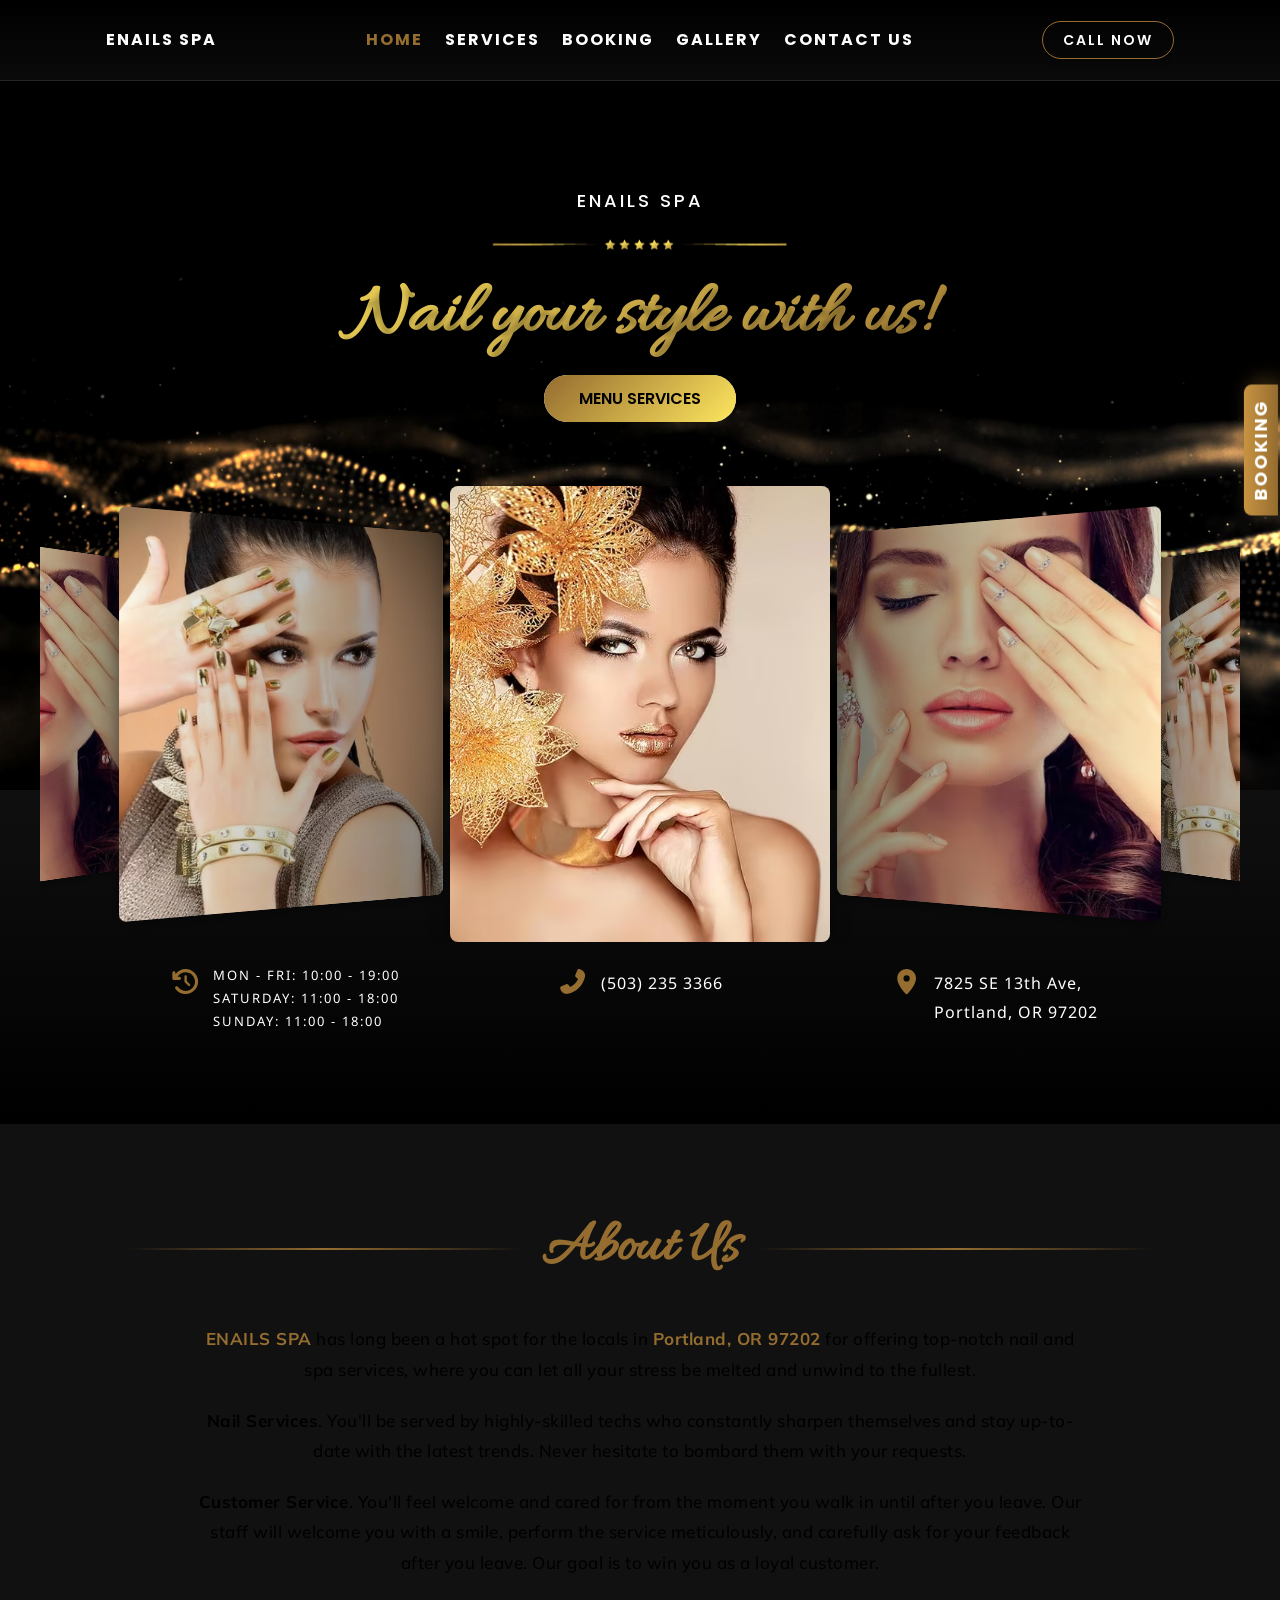
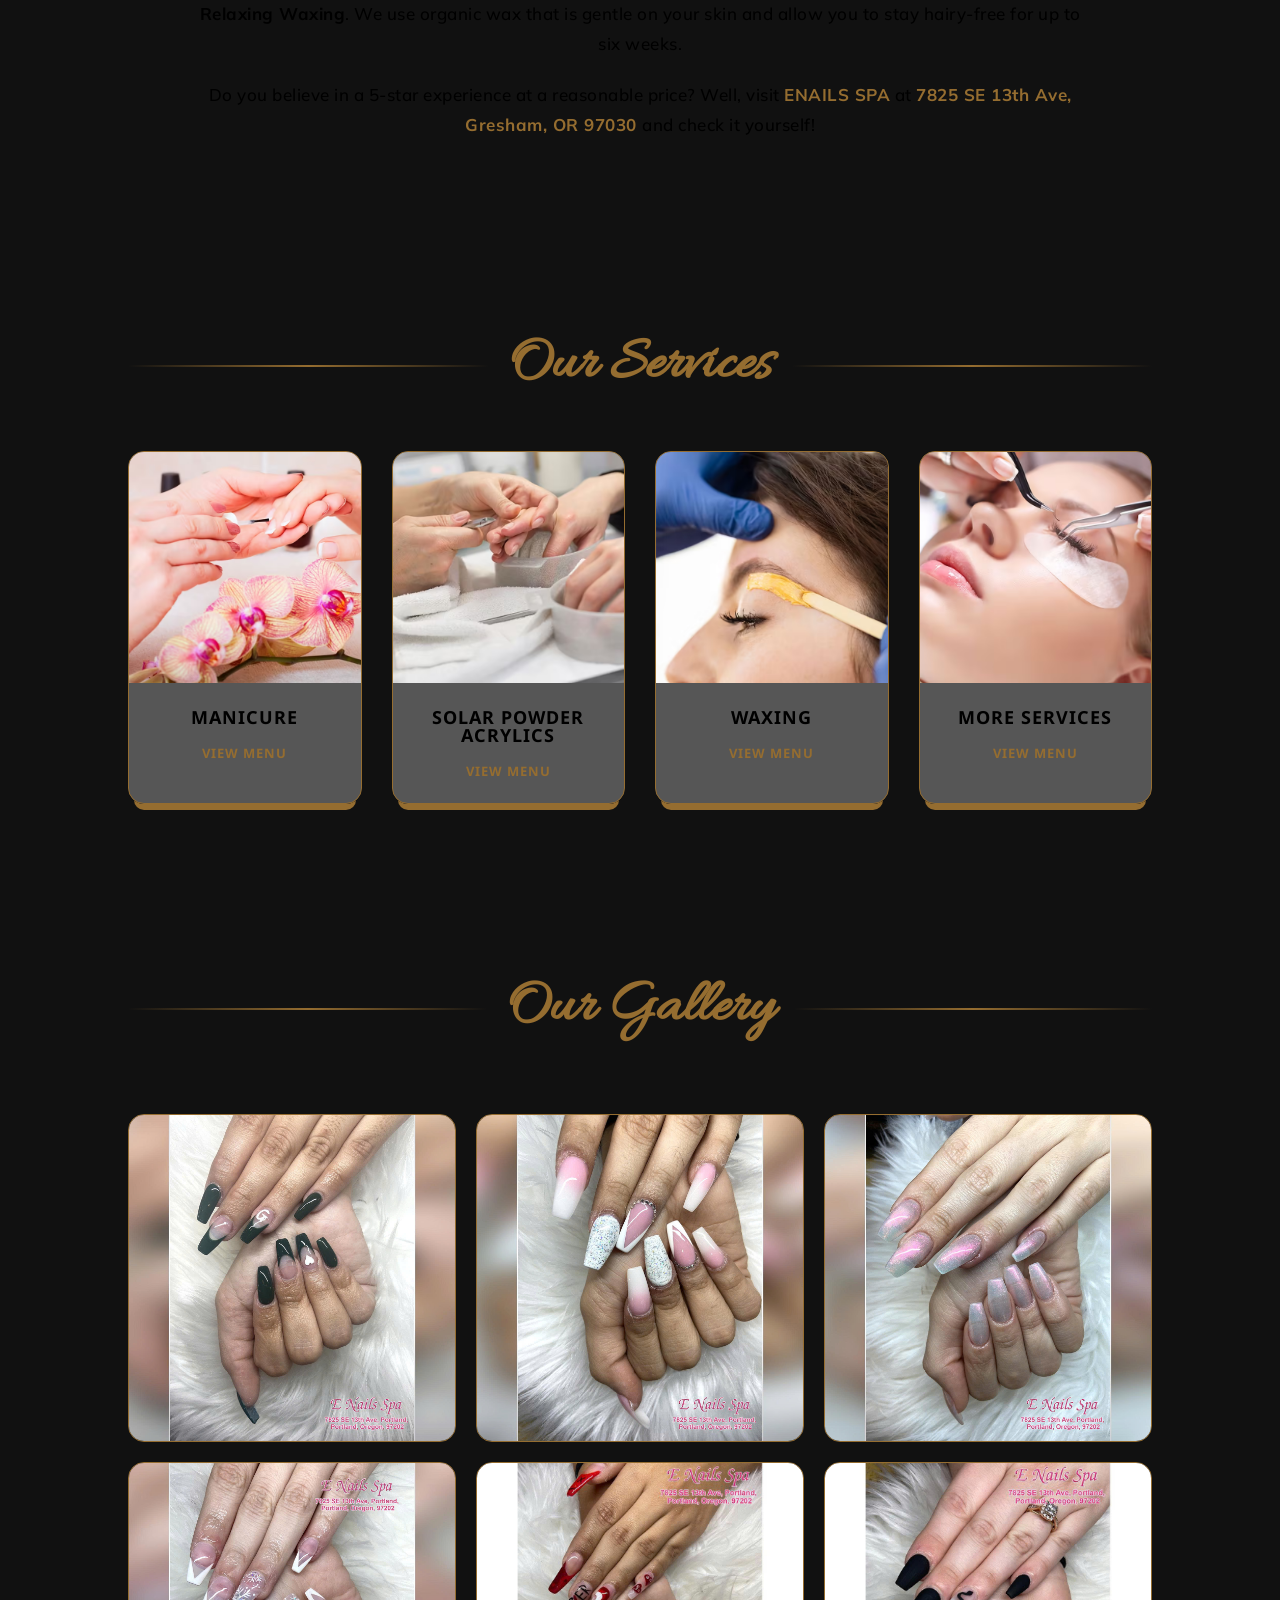
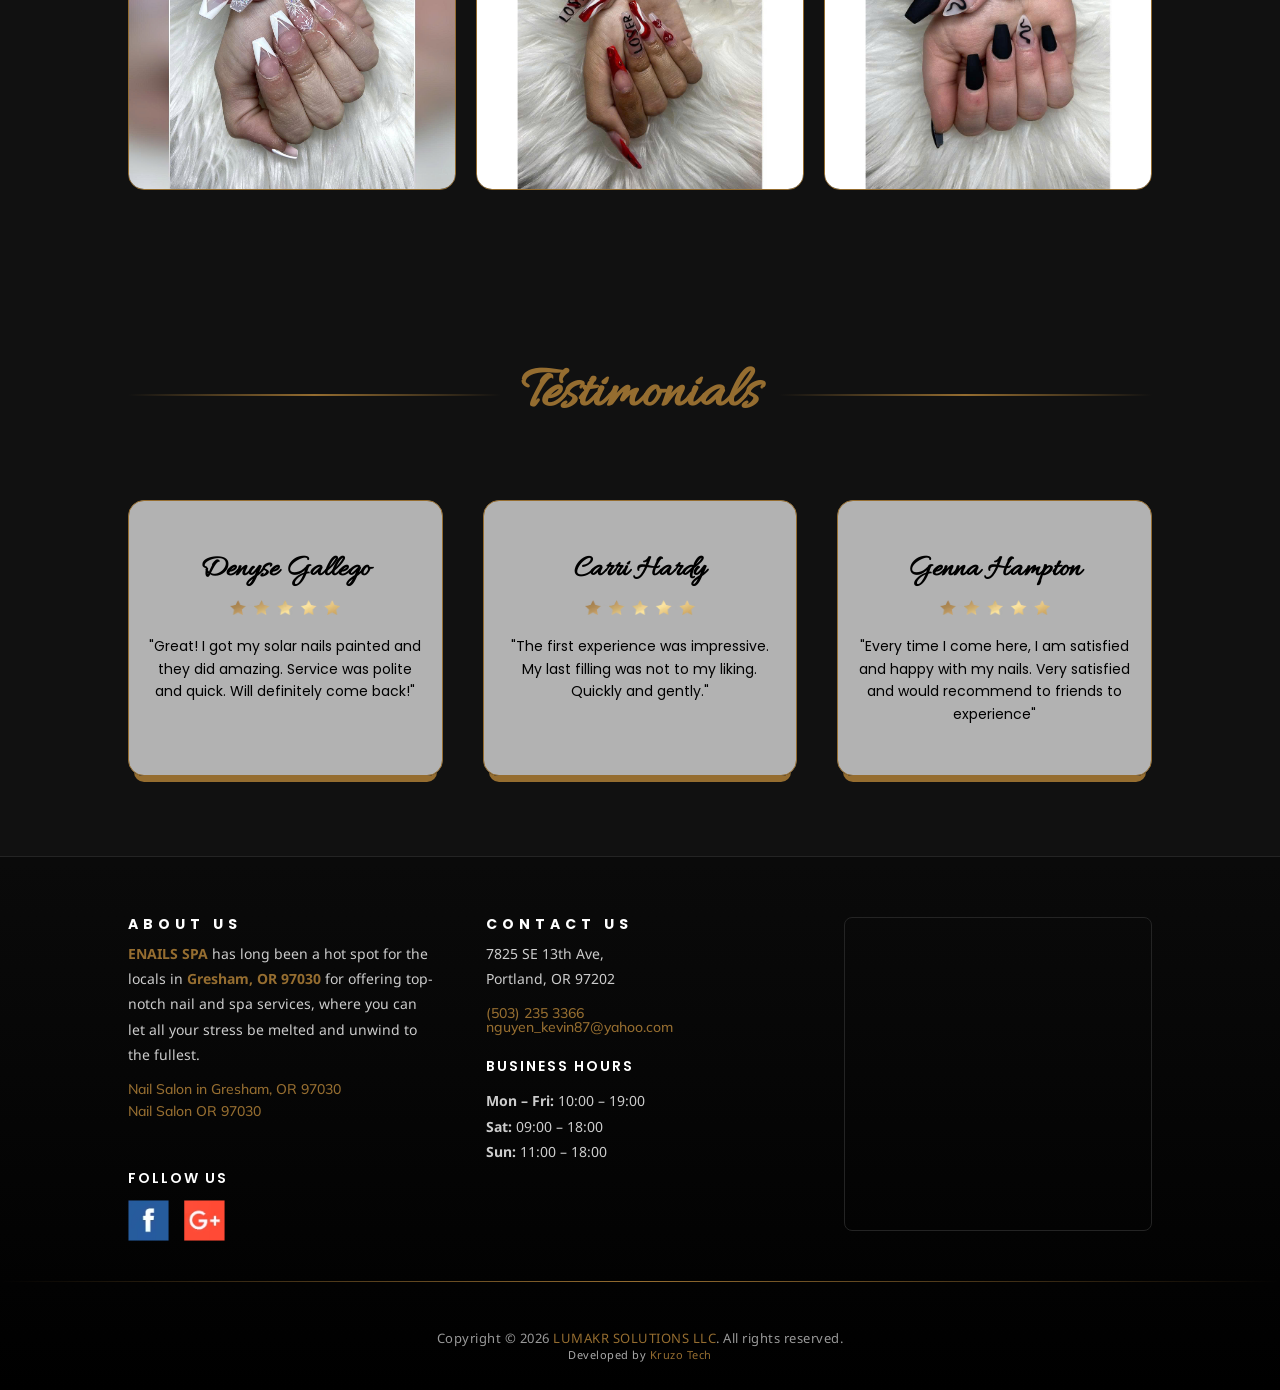
<file: site/index.html>
<!DOCTYPE html>
<html lang=en-US class=mdl-js style>
<meta charset=utf-8>
<link rel="stylesheet" href="css/home.css" />
<link rel="prefetch" href="services.html">
<link rel="prefetch" href="gallery.html">
<link rel="prefetch" href="contact.html">
<style>
    /* ── Hamburger: ẩn trên desktop, hiện trên mobile ── */
    .Header_mobileMenuBar__4RGZA {
        display: none !important;
    }

    @media (max-width: 900px) {
        .Header_mobileMenuBar__4RGZA {
            display: block !important;
        }
    }
</style>


<meta name=viewport
    content="width=device-width, initial-scale=1, maximum-scale=5, viewport-fit=cover, user-scalable=yes">







<meta http-equiv=x-ua-compatible content="ie=edge">
<meta name=theme-color content=#956d30>
<title>Home | ENAILS SPA</title>
<meta name=description content="Welcome to ENAILS SPA - Best Nail Salon in Portland, OR 97202">
<meta name=author content="ENAILS SPA">
<meta name=keywords content="Best Nail salon, Nail Salon Gresham, ENAILS SPA, nail services, manicure, pedicure">
<meta name=robots content="index, follow">
<meta name=googlebot content="index, follow, max-video-preview:-1, max-image-preview:large, max-snippet:-1">
<meta property=og:title content="Nail Salon 97030 | ENAILS SPA | Portland, OR 97202">
<meta property=og:description content="Best Nail Salon in Portland, OR 97202">
<meta property=og:url content=index.html>
<meta property=og:site_name content="ENAILS SPA">
<meta property=og:locale content=en_US>
<meta property=og:type content=website>
<meta name=twitter:card content=summary>
<meta name=twitter:title content="Nail Salon 97030 | ENAILS SPA | Portland, OR 97202">
<meta name=twitter:description content="Best Nail Salon in Portland, OR 97202">





<meta name=referrer content=no-referrer>
<link rel=icon
    href="[data-uri]">




<body class=custom-background cz-shortcut-listen=true>
    <header class=Header_header__KwdYD>
        <div class=Header_headerContainer__tHTJm>
            <div class=Header_row__3Tanc>
                <div class=Header_logoTitle__Uh0HR>
                    <p class=Header_subLogotitle__2bTb4>ENAILS SPA</p>
                </div>
                <div class=Header_menuColumn__2LNOf><button class="Header_mobileMenuBar__4RGZA"
                        aria-label="Toggle menu">☰</button>
                    <nav class=Header_navigation__K8EsA>
                        <ul class=Header_menu__0AeTE>
                            <li><a class=Header_active__c7HdO href=index.html>HOME</a>
                            <li><a href=services.html>SERVICES</a>
                            <li><a href=https://www.lldtek.org/salon/appt/VDFKZk1URTJNamc9 target=_blank
                                    rel="noopener noreferrer">BOOKING</a>
                            <li><a href=gallery.html>GALLERY</a>
                            <li><a href=contact.html>CONTACT US</a>
                        </ul>
                    </nav>
                </div>
                <div class=Header_buttonColumn__ZpoqR><a class=Header_bookButton__ehIhZ href=contact.html>CALL NOW</a>
                </div>
            </div>
        </div>
    </header><a href=https://www.lldtek.org/salon/appt/VDFKZk1URTJNamc9 class=FloatingBooking_floatingBooking__J___P
        target=_blank rel="noopener noreferrer">Booking</a>
    <main>
        <div class="MobileHeroMenu_headerM__RxBlF" id="mobileMenu" style="display:none">
            <nav style="padding:20px 0">
                <ul style="list-style:none;margin:0;padding:0;text-align:center">
                    <li style="padding:12px 0"><a href="index.html"
                            style="color:#956d30;text-decoration:none;font-size:16px;letter-spacing:2px;font-family:Poppins,sans-serif;font-weight:600">HOME</a>
                    </li>
                    <li style="padding:12px 0"><a href="services.html"
                            style="color:#fff;text-decoration:none;font-size:16px;letter-spacing:2px;font-family:Poppins,sans-serif;font-weight:600">SERVICES</a>
                    </li>
                    <li style="padding:12px 0"><a href="https://www.lldtek.org/salon/appt/VDFKZk1URTJNamc9"
                            target="_blank" rel="noopener noreferrer"
                            style="color:#fff;text-decoration:none;font-size:16px;letter-spacing:2px;font-family:Poppins,sans-serif;font-weight:600">BOOKING</a>
                    </li>
                    <li style="padding:12px 0"><a href="gallery.html"
                            style="color:#fff;text-decoration:none;font-size:16px;letter-spacing:2px;font-family:Poppins,sans-serif;font-weight:600">GALLERY</a>
                    </li>
                    <li style="padding:12px 0"><a href="contact.html"
                            style="color:#fff;text-decoration:none;font-size:16px;letter-spacing:2px;font-family:Poppins,sans-serif;font-weight:600">CONTACT
                            US</a></li>
                </ul>
            </nav>
        </div>
        <section class=Hero_hero__bqvNd>
            <div class=Hero_heroRow__ti1MQ>
                <div class=Hero_content__WDVga>
                    <div class=Hero_textCenter__qr11P>
                        <p class=Hero_subtitle__WCdI_>ENAILS SPA</p><img alt=Divider loading=lazy width=300 height=20
                            decoding=async data-nimg=1 class=Hero_dividerImage__Or0eE style=color:transparent
                            src="images/home/shared/divider.avif">
                        <h1 class=Hero_title__h4PJ2>Nail your style with us!</h1>
                        <div class=Hero_buttonWrapper__QRAUi><a class=Hero_primaryButton__RzOm7 href=services.html>Menu
                                Services</a></div>
                    </div>
                </div>
            </div>
            <div class=Hero_carouselRow__3MjbH>
                <div class="swiper Hero_swiperContainer__JSomK">
                    <div class=swiper-wrapper>
                        <div class="swiper-slide Hero_swiperSlide__fYaC6">
                            <img alt="Nail design 1" loading=lazy width=500 height=600 class=Hero_carouselImage__fv6M4
                                src="images/home/carousel/slide-1.avif">
                        </div>
                        <div class="swiper-slide Hero_swiperSlide__fYaC6">
                            <img alt="Nail design 2" loading=lazy width=500 height=600 class=Hero_carouselImage__fv6M4
                                src="images/home/carousel/slide-2.avif">
                        </div>
                        <div class="swiper-slide Hero_swiperSlide__fYaC6">
                            <img alt="Nail design 3" loading=lazy width=500 height=600 class=Hero_carouselImage__fv6M4
                                src="images/home/carousel/slide-3.avif">
                        </div>
                        <div class="swiper-slide Hero_swiperSlide__fYaC6">
                            <img alt="Nail design 4" loading=lazy width=500 height=600 class=Hero_carouselImage__fv6M4
                                src="images/home/carousel/slide-1.avif">
                        </div>
                        <div class="swiper-slide Hero_swiperSlide__fYaC6">
                            <img alt="Nail design 5" loading=lazy width=500 height=600 class=Hero_carouselImage__fv6M4
                                src="images/home/carousel/slide-2.avif">
                        </div>
                        <div class="swiper-slide Hero_swiperSlide__fYaC6">
                            <img alt="Nail design 6" loading=lazy width=500 height=600 class=Hero_carouselImage__fv6M4
                                src="images/home/carousel/slide-3.avif">
                        </div>
                        <div class="swiper-slide Hero_swiperSlide__fYaC6">
                            <img alt="Nail design 7" loading=lazy width=500 height=600 class=Hero_carouselImage__fv6M4
                                src="images/home/carousel/slide-1.avif">
                        </div>
                        <div class="swiper-slide Hero_swiperSlide__fYaC6">
                            <img alt="Nail design 8" loading=lazy width=500 height=600 class=Hero_carouselImage__fv6M4
                                src="images/home/carousel/slide-2.avif">
                        </div>
                        <div class="swiper-slide Hero_swiperSlide__fYaC6">
                            <img alt="Nail design 9" loading=lazy width=500 height=600 class=Hero_carouselImage__fv6M4
                                src="images/home/carousel/slide-3.avif">
                        </div>
                    </div>

                </div>
            </div>
        </section>
        <section class=Details_aboutSection__KSnHx>
            <div class=Details_container__tHiRa>
                <div class=Details_grid__WE5sL>
                    <div class=Details_column__oeg1X>
                        <div class=Details_blurb__5jNIH>
                            <div class=Details_contentWrapper__7oOv6>
                                <div><svg data-prefix=fas data-icon=clock-rotate-left
                                        class="svg-inline--fa fa-clock-rotate-left Details_icon__qxLqD" role=img
                                        viewBox="0 0 576 512" aria-hidden=true>
                                        <path fill=currentColor
                                            d="M288 64c106 0 192 86 192 192S394 448 288 448c-65.2 0-122.9-32.5-157.6-82.3-10.1-14.5-30.1-18-44.6-7.9s-18 30.1-7.9 44.6C124.1 468.6 201 512 288 512 429.4 512 544 397.4 544 256S429.4 0 288 0C202.3 0 126.5 42.1 80 106.7L80 80c0-17.7-14.3-32-32-32S16 62.3 16 80l0 112c0 17.7 14.3 32 32 32l24.6 0c.5 0 1 0 1.5 0l86 0c17.7 0 32-14.3 32-32s-14.3-32-32-32l-38.3 0C154.9 102.6 217 64 288 64zm24 88c0-13.3-10.7-24-24-24s-24 10.7-24 24l0 104c0 6.4 2.5 12.5 7 17l72 72c9.4 9.4 24.6 9.4 33.9 0s9.4-24.6 0-33.9l-65-65 0-94.1z">
                                        </path>
                                    </svg></div>
                                <div class=Details_iconList__n2k1k>
                                    <div class=Details_listItem__P3nY6><span>MON - FRI: 10:00 - 19:00</span></div>
                                    <div class=Details_listItem__P3nY6><span>SATURDAY: 11:00 - 18:00</span></div>
                                    <div class=Details_listItem__P3nY6><span>SUNDAY: 11:00 - 18:00</span></div>
                                </div>
                            </div>
                        </div>
                    </div>
                    <div class=Details_column__oeg1X>
                        <div class=Details_blurb__5jNIH>
                            <div class=Details_contentWrapper__7oOv6>
                                <div><svg data-prefix=fas data-icon=phone-flip
                                        class="svg-inline--fa fa-phone-flip Details_icon__qxLqD" role=img
                                        viewBox="0 0 512 512" aria-hidden=true>
                                        <path fill=currentColor
                                            d="M351.8 25c7.8-18.8 28.4-28.9 48.1-23.5l5.5 1.5c64.6 17.6 119.8 80.2 103.7 156.4-37.1 175-174.8 312.7-349.8 349.8-76.3 16.2-138.8-39.1-156.4-103.7l-1.5-5.5c-5.4-19.7 4.7-40.3 23.5-48.1l97.3-40.5c16.5-6.9 35.6-2.1 47 11.8l38.6 47.2c70.3-34.9 126.8-93.3 159.3-164.9l-44.1-36.1c-13.9-11.3-18.6-30.4-11.8-47L351.8 25z">
                                        </path>
                                    </svg></div>
                                <div class=Details_content__yVC3H>
                                    <p class=Details_text__zLjYE>(503) 235 3366</p>
                                </div>
                            </div>
                        </div>
                    </div>
                    <div class=Details_column__oeg1X>
                        <div class=Details_blurb__5jNIH>
                            <div class=Details_contentWrapper__7oOv6>
                                <div><svg data-prefix=fas data-icon=location-dot
                                        class="svg-inline--fa fa-location-dot Details_icon__qxLqD" role=img
                                        viewBox="0 0 384 512" aria-hidden=true>
                                        <path fill=currentColor
                                            d="M0 188.6C0 84.4 86 0 192 0S384 84.4 384 188.6c0 119.3-120.2 262.3-170.4 316.8-11.8 12.8-31.5 12.8-43.3 0-50.2-54.5-170.4-197.5-170.4-316.8zM192 256a64 64 0 1 0 0-128 64 64 0 1 0 0 128z">
                                        </path>
                                    </svg></div>
                                <div class=Details_content__yVC3H>
                                    <p class=Details_text__zLjYE>7825 SE 13th Ave,<br>Portland, OR 97202</p>
                                </div>
                            </div>
                        </div>
                    </div>
                </div>
            </div>
        </section>
        <section class=About_aboutSection__yJwVd>
            <div class=About_container__k5jTA>
                <div class=About_headerWrapper__32lB3>
                    <div class=About_dividerBefore__FDpzo></div>
                    <h2 class=About_sectionTitle__6_fnl>About Us</h2>
                    <div class=About_dividerAfter__S3n1m></div>
                </div>
                <div class=About_contentWrapper__KxWSE>
                    <p class=About_paragraph__8xOyj><a href=index.html class=About_link___ZYbW>ENAILS SPA</a> has long been a hot spot for the locals in <a href=index.html
                            class=About_link___ZYbW><strong>Portland, OR 97202</strong></a> for offering top-notch nail
                        and spa services, where you can let all your stress be melted and unwind to the fullest.
                    <p class=About_paragraph__8xOyj><strong>Nail Services</strong>. You'll be served by highly-skilled
                        techs who constantly sharpen themselves and stay up-to-date with the latest trends. Never
                        hesitate to bombard them with your requests.
                    <p class=About_paragraph__8xOyj><strong>Customer Service</strong>. You'll feel welcome and cared for
                        from the moment you walk in until after you leave. Our staff will welcome you with a smile,
                        perform the service meticulously, and carefully ask for your feedback after you leave. Our goal
                        is to win you as a loyal customer.
                    <p class=About_paragraph__8xOyj><strong>Relaxing Waxing</strong>. We use organic wax that is gentle
                        on your skin and allow you to stay hairy-free for up to six weeks.
                    <p class=About_paragraph__8xOyj>Do you believe in a 5-star experience at a reasonable price? Well,
                        visit <a href=index.html class=About_link___ZYbW>ENAILS SPA</a> at <a href=index.html
                            class=About_link___ZYbW>7825 SE 13th Ave, Gresham, OR
                            97030 </a> and check it yourself!</p>
                </div>
            </div>
        </section>
        <section class=ServiceCards_servicesSection__Gm_lR>
            <div class=ServiceCards_container__ZVzs9>
                <div class=ServiceCards_headerWrapper__ZKwPq>
                    <div class=ServiceCards_dividerBefore__8OWWx></div>
                    <h2 class=ServiceCards_sectionTitle__l8E9U>Our Services</h2>
                    <div class=ServiceCards_dividerAfter__wz5sD></div>
                </div>
                <div class=ServiceCards_cardsGrid__s9q0S><a class=ServiceCards_serviceCard__QWpIY
                        href=services.html#manicure>
                        <div class=ServiceCards_cardImage__tiWye><img alt=Manicure loading=lazy width=400 height=300
                                decoding=async data-nimg=1 style=color:transparent
                                src="images/home/services-preview/manicure.avif"></div>
                        <div class=ServiceCards_cardContent__scK_x>
                            <h3 class=ServiceCards_cardTitle__ib38e>Manicure</h3><span
                                class=ServiceCards_cardSubtitle__8FiYI>view menu</span>
                        </div>
                    </a><a class=ServiceCards_serviceCard__QWpIY href=services.html#acrylics>
                        <div class=ServiceCards_cardImage__tiWye><img alt="Solar Powder Acrylics" loading=lazy width=400
                                height=300 decoding=async data-nimg=1 style=color:transparent
                                src="images/home/services-preview/solar-acrylics.avif"></div>
                        <div class=ServiceCards_cardContent__scK_x>
                            <h3 class=ServiceCards_cardTitle__ib38e>Solar Powder Acrylics</h3><span
                                class=ServiceCards_cardSubtitle__8FiYI>view menu</span>
                        </div>
                    </a><a class=ServiceCards_serviceCard__QWpIY href=services.html#waxing>
                        <div class=ServiceCards_cardImage__tiWye><img alt=Waxing loading=lazy width=400 height=300
                                decoding=async data-nimg=1 style=color:transparent
                                src="images/home/services-preview/waxing.avif"></div>
                        <div class=ServiceCards_cardContent__scK_x>
                            <h3 class=ServiceCards_cardTitle__ib38e>Waxing</h3><span
                                class=ServiceCards_cardSubtitle__8FiYI>view menu</span>
                        </div>
                    </a><a class=ServiceCards_serviceCard__QWpIY href=services.html>
                        <div class=ServiceCards_cardImage__tiWye><img alt="More Services" loading=lazy width=400
                                height=300 decoding=async data-nimg=1 style=color:transparent
                                src="images/home/services-preview/more-services.avif"></div>
                        <div class=ServiceCards_cardContent__scK_x>
                            <h3 class=ServiceCards_cardTitle__ib38e>More Services</h3><span
                                class=ServiceCards_cardSubtitle__8FiYI>view menu</span>
                        </div>
                    </a></div>
            </div>
        </section>
        <section class=Gallery_gallerySection__pZAQA>
            <div class=Gallery_container__Azh6d>
                <div class=Gallery_headerWrapper__8rFWt>
                    <div class=Gallery_dividerBefore__FZ1JK></div>
                    <h2 class=Gallery_sectionTitle__gwzkM>Our Gallery</h2>
                    <div class=Gallery_dividerAfter__BxFYP></div>
                </div>
                <div class=Gallery_galleryGrid__xz0iU>
                    <div class="Gallery_galleryItem__9URvP Gallery_largeItem__pTKUL"><img alt="Gallery image 1"
                            loading=lazy width=600 height=500 decoding=async data-nimg=1
                            class=Gallery_galleryImage__EDlly style=color:transparent
                            src="images/home/gallery-preview/gallery-1.jpg"><a href=gallery.html
                            class=Gallery_moreGalleryOverlay__x_f6G><span class=Gallery_overlayText__rL6ni>More
                                Gallery</span></a></div>
                    <div class="Gallery_galleryItem__9URvP Gallery_smallItem__JB2qn"><img alt="Gallery image 2"
                            loading=lazy width=300 height=300 decoding=async data-nimg=1
                            class=Gallery_galleryImage__EDlly style=color:transparent
                            src="images/home/gallery-preview/gallery-2.jpg"><a href=gallery.html
                            class=Gallery_moreGalleryOverlay__x_f6G><span class=Gallery_overlayText__rL6ni>More
                                Gallery</span></a></div>
                    <div class="Gallery_galleryItem__9URvP Gallery_smallItem__JB2qn"><img alt="Gallery image 3"
                            loading=lazy width=300 height=300 decoding=async data-nimg=1
                            class=Gallery_galleryImage__EDlly style=color:transparent
                            src="images/home/gallery-preview/gallery-3.jpg"><a href=gallery.html
                            class=Gallery_moreGalleryOverlay__x_f6G><span class=Gallery_overlayText__rL6ni>More
                                Gallery</span></a></div>
                    <div class="Gallery_galleryItem__9URvP Gallery_smallItem__JB2qn"><img alt="Gallery image 4"
                            loading=lazy width=300 height=300 decoding=async data-nimg=1
                            class=Gallery_galleryImage__EDlly style=color:transparent
                            src="images/home/gallery-preview/gallery-8.jpg"><a href=gallery.html
                            class=Gallery_moreGalleryOverlay__x_f6G><span class=Gallery_overlayText__rL6ni>More
                                Gallery</span></a></div>
                    <div class="Gallery_galleryItem__9URvP Gallery_smallItem__JB2qn"><img alt="Gallery image 5"
                            loading=lazy width=300 height=300 decoding=async data-nimg=1
                            class=Gallery_galleryImage__EDlly style=color:transparent
                            src="images/home/gallery-preview/gallery-5.jpg"><a href=gallery.html
                            class=Gallery_moreGalleryOverlay__x_f6G><span class=Gallery_overlayText__rL6ni>More
                                Gallery</span></a></div>
                    <div class="Gallery_galleryItem__9URvP Gallery_smallItem__JB2qn"><img alt="Gallery image 6"
                            loading=lazy width=300 height=300 decoding=async data-nimg=1
                            class=Gallery_galleryImage__EDlly style=color:transparent
                            src="images/home/gallery-preview/gallery-6.jpg"><a href=gallery.html
                            class=Gallery_moreGalleryOverlay__x_f6G><span class=Gallery_overlayText__rL6ni>More
                                Gallery</span></a></div>
                </div>
            </div>
        </section>
        <section class=Testimonials_testimonialsSection__ySY3S>
            <div class=Testimonials_container__dhYVO>
                <div class=Testimonials_headerWrapper__KwKDp>
                    <div class=Testimonials_dividerBefore__7D8Bp></div>
                    <h2 class=Testimonials_sectionTitle__Zp__d>Testimonials</h2>
                    <div class=Testimonials_dividerAfter__5i_ww></div>
                </div>
                <div class=Testimonials_testimonialsGrid__hrtoi>
                    <div class=Testimonials_testimonialCard__tRMiJ>
                        <h3 class=Testimonials_testimonialName__qnIRT>Denyse Gallego</h3>
                        <div class=Testimonials_starsWrapper__klmSy><img alt="5 stars" loading=lazy width=100 height=20
                                decoding=async data-nimg=1 class=Testimonials_starImage__SHLGf
                                style="color:transparent;background-blend-mode:normal!important;background-clip:content-box!important;background-position:50% 50%!important;background-color:rgba(0,0,0,0)!important;background-image:var(--sf-img-26)!important;background-size:contain!important;background-origin:content-box!important;background-repeat:no-repeat!important"
                                srcset
                                src='data:image/svg+xml,<svg xmlns="http://www.w3.org/2000/svg" width="128" height="17"><rect fill-opacity="0"/></svg>'
                                sizes></div>
                        <p class=Testimonials_testimonialQuote__4fEyz>"Great! I got my solar nails painted and they did
                            amazing. Service was polite and quick. Will definitely come back!"</p>
                    </div>
                    <div class=Testimonials_testimonialCard__tRMiJ>
                        <h3 class=Testimonials_testimonialName__qnIRT>Carri Hardy</h3>
                        <div class=Testimonials_starsWrapper__klmSy><img alt="5 stars" loading=lazy width=100 height=20
                                decoding=async data-nimg=1 class=Testimonials_starImage__SHLGf
                                style="color:transparent;background-blend-mode:normal!important;background-clip:content-box!important;background-position:50% 50%!important;background-color:rgba(0,0,0,0)!important;background-image:var(--sf-img-26)!important;background-size:contain!important;background-origin:content-box!important;background-repeat:no-repeat!important"
                                srcset
                                src='data:image/svg+xml,<svg xmlns="http://www.w3.org/2000/svg" width="128" height="17"><rect fill-opacity="0"/></svg>'
                                sizes></div>
                        <p class=Testimonials_testimonialQuote__4fEyz>"The first experience was impressive. My last
                            filling was not to my liking. Quickly and gently."</p>
                    </div>
                    <div class=Testimonials_testimonialCard__tRMiJ>
                        <h3 class=Testimonials_testimonialName__qnIRT>Genna Hampton</h3>
                        <div class=Testimonials_starsWrapper__klmSy><img alt="5 stars" loading=lazy width=100 height=20
                                decoding=async data-nimg=1 class=Testimonials_starImage__SHLGf
                                style="color:transparent;background-blend-mode:normal!important;background-clip:content-box!important;background-position:50% 50%!important;background-color:rgba(0,0,0,0)!important;background-image:var(--sf-img-26)!important;background-size:contain!important;background-origin:content-box!important;background-repeat:no-repeat!important"
                                srcset
                                src='data:image/svg+xml,<svg xmlns="http://www.w3.org/2000/svg" width="128" height="17"><rect fill-opacity="0"/></svg>'
                                sizes></div>
                        <p class=Testimonials_testimonialQuote__4fEyz>"Every time I come here, I am satisfied and happy
                            with my nails. Very satisfied and would recommend to friends to experience"</p>
                    </div>
                </div>
            </div>
        </section>
    </main>
    <footer class=Footer_footer__pQtti>
        <div class=Footer_footerContent__yAl3k>
            <div class=Footer_footerGrid__K31Dz>
                <div class=Footer_footerColumn__kGECR>
                    <h3 class=Footer_columnTitle__WcnMX>About us</h3>
                    <p class=Footer_description__0Aa9w><a class=Footer_link__TBOP7 href=index.html><strong>ENAILS SPA</strong></a> has long been a hot
                        spot for the locals in <a class=Footer_link__TBOP7 href=index.html><strong>Gresham, OR
                                97030</strong></a> for offering
                        top-notch nail and spa services, where you can let all your stress be melted and unwind to the
                        fullest.
                    <div class=Footer_links__cFiYr>
                        <p><a class=Footer_link__TBOP7 href=index.html>Nail Salon in Gresham, OR
                                97030</a>
                        <p><a class=Footer_link__TBOP7 href=index.html>Nail Salon OR 97030</a></p>
                    </div>
                    <h4 class=Footer_socialTitle__L9L_z>follow us</h4>
                    <div class=Footer_socialIcons__PPLhr><a
                            href=https://www.facebook.com/profile.php?id=100083408289218# target=_blank
                            rel=noopener><img alt=Facebook loading=lazy width=41 height=41 decoding=async data-nimg=1
                                style=color:transparent src="images/home/shared/facebook.avif"></a><a
                            href=https://maps.app.goo.gl/pMksfKs3moDW3F6G7 target=_blank rel=noopener><img
                                alt="Google Maps" loading=lazy width=41 height=41 decoding=async data-nimg=1
                                style=color:transparent src="images/home/shared/google-maps.avif"></a></div>
                </div>
                <div class=Footer_footerColumn__kGECR>
                    <h3 class=Footer_columnTitle__WcnMX>Contact us</h3>
                    <p class=Footer_address__WjXEO>7825 SE 13th Ave,<br>Portland, OR 97202
                    <p><a href=tel:+15034926545 class=Footer_link__TBOP7>(503) 235 3366</a>
                    <p><a href=mailto:nguyen_kevin87@yahoo.com class=Footer_link__TBOP7>nguyen_kevin87@yahoo.com</a>
                    <h4 class=Footer_hoursTitle__iZkV5>Business Hours</h4>
                    <p class=Footer_hours__INpXF><strong>Mon – Fri:</strong> <span>10:00 –
                            19:00</span><br><strong>Sat:</strong> <span>09:00 – 18:00</span><br><strong>Sun:</strong>
                        <span>11:00 – 18:00</span>
                    </p>
                </div>
                <div class=Footer_footerColumn__kGECR>
                    <div class=Footer_mapContainer__PXik7><iframe
                            src="https://www.google.com/maps/embed?pb=!1m18!1m12!1m3!1d1482.836208737318!2d-122.65325779999999!3d45.4682081!2m3!1f0!2f0!3f0!3m2!1i1024!2i768!4f13.1!3m3!1m2!1s0x54950ac349e6ac53%3A0x8cd4692bc27347a1!2sENAILS%20SPA!5e1!3m2!1svi!2s!4v1776964816751!5m2!1svi!2s"
                            width="100%" height="310" style="border:0" allowfullscreen="" loading="lazy"
                            referrerpolicy="no-referrer-when-downgrade"></iframe>
                    </div>
                </div>
            </div>
        </div>
        <div class=Footer_divider__YAbaq></div>
        <div class=Footer_copyright__j4atB>
            <p>Copyright © 2026 <a class=Footer_link__TBOP7 href=index.html>LUMAKR SOLUTIONS LLC</a>.
                All rights reserved.</p>
            <p style="font-size:11px;color:#aaa;margin-top:4px">Developed by <a href="https://kruzo.tech"
                    target="_blank" rel="noopener noreferrer" style="color:#956d30;text-decoration:none">Kruzo Tech</a>
            </p>
        </div>
        </div>
    </footer><next-route-announcer style=position:absolute><template shadowrootmode=open>
            <div aria-live=assertive id=__next-route-announcer__ role=alert
                style=position:absolute;border:0px;height:1px;margin:-1px;padding:0px;width:1px;clip:rect(0px,0px,0px,0px);overflow:hidden;white-space:nowrap;overflow-wrap:normal>
            </div>
        </template></next-route-announcer>
    <div id=eJOY__extension_ai_adv_root class=eJOY__extension_ai_adv_root_class>
        <div class=wrapperAiAssEjoy>
            <div class="containerSumEjoyIcon sf-hidden"></div>
            <div class="eJOY__container eJOY__container_scroll">
                <div
                    style=display:flex;justify-content:space-between;align-items:center;margin-bottom:10px;padding-left:12px>


                </div>
            </div>
        </div>
    </div>
    <div id=eJOY__extension_root class=eJOY__extension_root_class style=all:unset><template shadowrootmode=open>

            <div id=eJOY__extension_shadow>
                <div class=wrapperEjoy>
                    <div class=container style=display:none></div><span
                        style="position:absolute;top:1px;left:1px;opacity:0;pointer-events:none;background-color:rgb(229,56,56);border:1px solid rgb(229,56,56);border-radius:16px;display:flex;justify-content:center;color:rgb(255,255,255);z-index:2147483647;font-size:8px;min-width:12px;min-height:12px;line-height:11px;align-items:center">1</span><span
                        style="position:absolute;top:1px;opacity:0;pointer-events:none;background-color:rgba(2,2,2,0.9);border-radius:4px;padding:4px 10px;display:flex;min-width:100px;justify-content:center;color:rgb(255,255,255);z-index:2147483647;font-size:12px;min-height:12px;line-height:16px;align-items:center"></span>
                </div>
            </div>
        </template></div>
    <script>
        (function () {
            var btn = document.querySelector('.Header_mobileMenuBar__4RGZA');
            var menu = document.getElementById('mobileMenu');
            if (!btn || !menu) return;
            btn.addEventListener('click', function () {
                var open = menu.style.display === 'block';
                menu.style.display = open ? 'none' : 'block';
                btn.style.transform = open ? '' : 'rotate(90deg)';
            });
        })();
    </script>

    <link rel="stylesheet" href="https://cdn.jsdelivr.net/npm/swiper@11/swiper-bundle.min.css" />
    <script src="https://cdn.jsdelivr.net/npm/swiper@11/swiper-bundle.min.js"></script>
    <script>
        (function () {
            var el = document.querySelector('.Hero_swiperContainer__JSomK, .swiper');
            if (!el) return;
            // Reset inline transform set by SingleFile snapshot
            var wrapper = el.querySelector('.swiper-wrapper');
            if (wrapper) {
                wrapper.style.transform = '';
                wrapper.style.transitionDuration = '';
            }
            el.querySelectorAll('.swiper-slide').forEach(function (s) {
                s.style.transform = '';
                s.style.transitionDuration = '';
                s.style.zIndex = '';
            });
            new Swiper(el, {
                effect: 'coverflow',
                grabCursor: true,
                centeredSlides: true,
                slidesPerView: 3,
                spaceBetween: 30,
                breakpoints: {
                    0: { slidesPerView: 1, spaceBetween: 10 },
                    600: { slidesPerView: 2, spaceBetween: 20 },
                    900: { slidesPerView: 3, spaceBetween: 30 },
                },
                loop: true,
                loopAdditionalSlides: 3,
                speed: 1500,
                autoplay: { delay: 1000, disableOnInteraction: false },
                coverflowEffect: {
                    rotate: 30,
                    stretch: 0,
                    depth: 200,
                    modifier: 1,
                    slideShadows: true,
                },

            });
        })();
    </script>
</file>
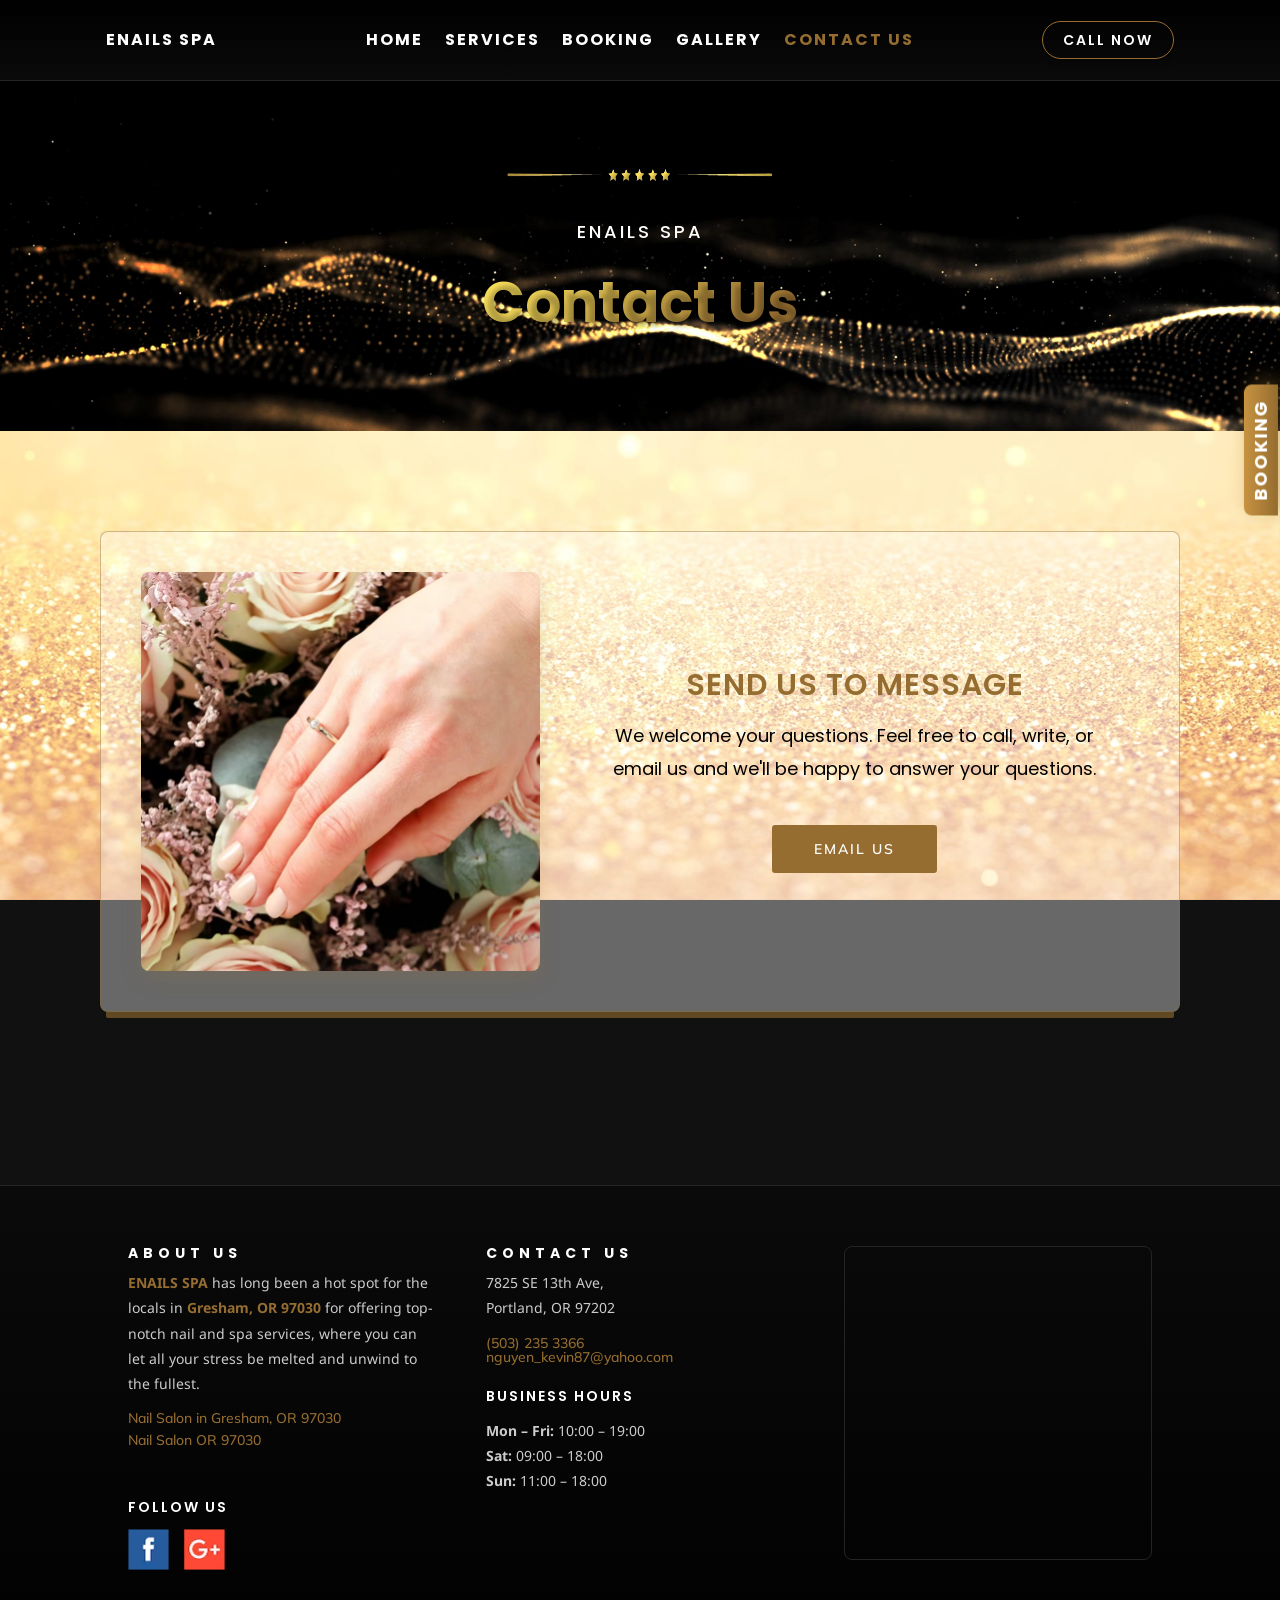
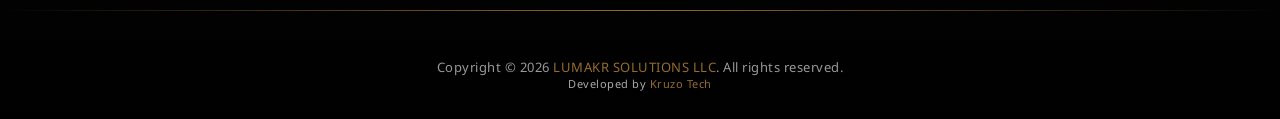
<file: site/contact.html>
<!DOCTYPE html>
<html lang=en-US class=mdl-js style>
<meta charset=utf-8>
<link rel="stylesheet" href="css/contact.css" />
<link rel="prefetch" href="index.html">
<link rel="prefetch" href="services.html">
<link rel="prefetch" href="gallery.html">
<style>
    /* ── Hamburger: ẩn trên desktop, hiện trên mobile ── */
    .Header_mobileMenuBar__4RGZA {
        display: none !important;
    }

    @media (max-width: 900px) {
        .Header_mobileMenuBar__4RGZA {
            display: block !important;
        }
    }
</style>

<meta name=viewport
    content="width=device-width, initial-scale=1, maximum-scale=5, viewport-fit=cover, user-scalable=yes">






<meta http-equiv=x-ua-compatible content="ie=edge">
<meta name=theme-color content=#956d30>
<title>Nail Salon 97030 | ENAILS SPA | Portland, OR 97202 | Best Nail Salon</title>
<meta name=description
    content="Best Nail Salon in Portland, OR 97202. Professional nail services, waxing, and spa treatments.">
<meta name=author content="ENAILS SPA">
<meta name=keywords content="Best Nail salon, Nail Salon Gresham, ENAILS SPA, nail services, manicure, pedicure">
<meta name=robots content="index, follow">
<meta name=googlebot content="index, follow, max-video-preview:-1, max-image-preview:large, max-snippet:-1">
<meta property=og:title content="Nail Salon 97030 | ENAILS SPA | Portland, OR 97202">
<meta property=og:description content="Best Nail Salon in Portland, OR 97202">
<meta property=og:url content=index.html>
<meta property=og:site_name content="ENAILS SPA">
<meta property=og:locale content=en_US>
<meta property=og:type content=website>
<meta name=twitter:card content=summary>
<meta name=twitter:title content="Nail Salon 97030 | ENAILS SPA | Portland, OR 97202">
<meta name=twitter:description content="Best Nail Salon in Portland, OR 97202">





<meta name=referrer content=no-referrer>
<link rel=icon
    href="[data-uri]">




<body class=custom-background cz-shortcut-listen=true>
    <header class=Header_header__KwdYD>
        <div class=Header_headerContainer__tHTJm>
            <div class=Header_row__3Tanc>
                <div class=Header_logoTitle__Uh0HR>
                    <p class=Header_subLogotitle__2bTb4>ENAILS SPA</p>
                </div>
                <div class=Header_menuColumn__2LNOf><button class="Header_mobileMenuBar__4RGZA"
                        aria-label="Toggle menu">☰</button>
                    <nav class=Header_navigation__K8EsA>
                        <ul class=Header_menu__0AeTE>
                            <li><a href=index.html>HOME</a>
                            <li><a href=services.html>SERVICES</a>
                            <li><a href=https://www.lldtek.org/salon/appt/VDFKZk1URTJNamc9 target=_blank
                                    rel="noopener noreferrer">BOOKING</a>
                            <li><a href=gallery.html>GALLERY</a>
                            <li><a class=Header_active__c7HdO href=contact.html>CONTACT US</a>
                        </ul>
                    </nav>
                </div>
                <div class=Header_buttonColumn__ZpoqR><a class=Header_bookButton__ehIhZ href=contact.html>CALL NOW</a>
                </div>
            </div>
        </div>
    </header>
    <div class="MobileHeroMenu_headerM__RxBlF" id="mobileMenu" style="display:none">
        <nav style="padding:20px 0">
            <ul style="list-style:none;margin:0;padding:0;text-align:center">
                <li style="padding:12px 0"><a href="index.html"
                        style="color:#fff;text-decoration:none;font-size:16px;letter-spacing:2px;font-family:Poppins,sans-serif;font-weight:600">HOME</a>
                </li>
                <li style="padding:12px 0"><a href="services.html"
                        style="color:#fff;text-decoration:none;font-size:16px;letter-spacing:2px;font-family:Poppins,sans-serif;font-weight:600">SERVICES</a>
                </li>
                <li style="padding:12px 0"><a href="https://www.lldtek.org/salon/appt/VDFKZk1URTJNamc9" target="_blank"
                        rel="noopener noreferrer"
                        style="color:#fff;text-decoration:none;font-size:16px;letter-spacing:2px;font-family:Poppins,sans-serif;font-weight:600">BOOKING</a>
                </li>
                <li style="padding:12px 0"><a href="gallery.html"
                        style="color:#fff;text-decoration:none;font-size:16px;letter-spacing:2px;font-family:Poppins,sans-serif;font-weight:600">GALLERY</a>
                </li>
                <li style="padding:12px 0"><a href="contact.html"
                        style="color:#956d30;text-decoration:none;font-size:16px;letter-spacing:2px;font-family:Poppins,sans-serif;font-weight:600">CONTACT
                        US</a></li>
            </ul>
        </nav>
    </div><a href=https://www.lldtek.org/salon/appt/VDFKZk1URTJNamc9 class=FloatingBooking_floatingBooking__J___P
        target=_blank rel="noopener noreferrer">Booking</a>
    <main class=contact_contactPage__FCuFZ>
        <section class=contact_header__4rP_U>
            <div class=contact_divider__LyWwa><img alt=divider loading=lazy width=668 height=37 decoding=async
                    data-nimg=1 class=contact_dividerImage__LhzO4 style=color:transparent
                    src="images/contact/shared/divider.avif"></div>
            <p class=contact_brandName__81vk7>ENAILS SPA
            <h1 class=contact_pageTitle__l_Mmd>Contact Us</h1>
        </section>
        <section class=contact_contactContentSection__IjCli>
            <div class=contact_container__YiPjV>
                <div class=contact_contactRow__TmZam>
                    <div class=contact_imageColumn__2cehS>
                        <div class=contact_imageWrapper__TkGuF><img alt="Contact Us" loading=lazy width=800 height=800
                                decoding=async data-nimg=1 class=contact_contactImage__JpZn2 style=color:transparent
                                src="images/contact/contact-us.avif"></div>
                    </div>
                    <div class=contact_textColumn__23PIc>
                        <div class=contact_textContent__ovw3R>
                            <h2 class=contact_messageTitle__BFpLf>SEND US TO MESSAGE</h2>
                            <h4 class=contact_messageSubtitle__h49YL>We welcome your questions. Feel free to call,
                                write, or email us and we'll be happy to answer your questions.</h4>
                            <div class=contact_buttonWrapper__M_Q_O><a href=mailto:nguyen_kevin87@yahoo.com
                                    class=contact_emailButton__vhHnc>email us</a></div>
                        </div>
                    </div>
                </div>
            </div>
        </section>
    </main>
    <footer class=Footer_footer__pQtti>
        <div class=Footer_footerContent__yAl3k>
            <div class=Footer_footerGrid__K31Dz>
                <div class=Footer_footerColumn__kGECR>
                    <h3 class=Footer_columnTitle__WcnMX>About us</h3>
                    <p class=Footer_description__0Aa9w><a class=Footer_link__TBOP7 href=index.html><strong>ENAILS SPA</strong></a> has long been a hot
                        spot for the locals in <a class=Footer_link__TBOP7 href=index.html><strong>Gresham, OR
                                97030</strong></a> for offering
                        top-notch nail and spa services, where you can let all your stress be melted and unwind to the
                        fullest.
                    <div class=Footer_links__cFiYr>
                        <p><a class=Footer_link__TBOP7 href=index.html>Nail Salon in Gresham, OR
                                97030</a>
                        <p><a class=Footer_link__TBOP7 href=index.html>Nail Salon OR 97030</a></p>
                    </div>
                    <h4 class=Footer_socialTitle__L9L_z>follow us</h4>
                    <div class=Footer_socialIcons__PPLhr><a
                            href=https://www.facebook.com/profile.php?id=100083408289218# target=_blank
                            rel=noopener><img alt=Facebook loading=lazy width=41 height=41 decoding=async data-nimg=1
                                style=color:transparent src="images/contact/shared/facebook.avif"></a><a
                            href=https://maps.app.goo.gl/pMksfKs3moDW3F6G7 target=_blank rel=noopener><img
                                alt="Google Maps" loading=lazy width=41 height=41 decoding=async data-nimg=1
                                style=color:transparent src="images/contact/shared/google-maps.avif"></a></div>
                </div>
                <div class=Footer_footerColumn__kGECR>
                    <h3 class=Footer_columnTitle__WcnMX>Contact us</h3>
                    <p class=Footer_address__WjXEO>7825 SE 13th Ave,<br>Portland, OR 97202
                    <p><a href=tel:+15034926545 class=Footer_link__TBOP7>(503) 235 3366</a>
                    <p><a href=mailto:nguyen_kevin87@yahoo.com class=Footer_link__TBOP7>nguyen_kevin87@yahoo.com</a>
                    <h4 class=Footer_hoursTitle__iZkV5>Business Hours</h4>
                    <p class=Footer_hours__INpXF><strong>Mon – Fri:</strong> <span>10:00 –
                            19:00</span><br><strong>Sat:</strong> <span>09:00 – 18:00</span><br><strong>Sun:</strong>
                        <span>11:00 – 18:00</span>
                    </p>
                </div>
                <div class=Footer_footerColumn__kGECR>
                    <div class=Footer_mapContainer__PXik7><iframe
                            src="https://www.google.com/maps/embed?pb=!1m18!1m12!1m3!1d1482.836208737318!2d-122.65325779999999!3d45.4682081!2m3!1f0!2f0!3f0!3m2!1i1024!2i768!4f13.1!3m3!1m2!1s0x54950ac349e6ac53%3A0x8cd4692bc27347a1!2sENAILS%20SPA!5e1!3m2!1svi!2s!4v1776964816751!5m2!1svi!2s"
                            width="100%" height="310" style="border:0" allowfullscreen="" loading="lazy"
                            referrerpolicy="no-referrer-when-downgrade"></iframe>
                    </div>
                </div>
            </div>
        </div>
        <div class=Footer_divider__YAbaq></div>
        <div class=Footer_copyright__j4atB>
            <p>Copyright © 2026 <a class=Footer_link__TBOP7 href=index.html>LUMAKR SOLUTIONS LLC</a>.
                All rights reserved.</p>
            <p style="font-size:11px;color:#aaa;margin-top:4px">Developed by <a href="https://kruzo.tech"
                    target="_blank" rel="noopener noreferrer" style="color:#956d30;text-decoration:none">Kruzo Tech</a>
            </p>
        </div>
        </div>
    </footer><next-route-announcer style=position:absolute><template shadowrootmode=open>
            <div aria-live=assertive id=__next-route-announcer__ role=alert
                style=position:absolute;border:0px;height:1px;margin:-1px;padding:0px;width:1px;clip:rect(0px,0px,0px,0px);overflow:hidden;white-space:nowrap;overflow-wrap:normal>
            </div>
        </template></next-route-announcer>
    <div id=eJOY__extension_ai_adv_root class=eJOY__extension_ai_adv_root_class>
        <div class=wrapperAiAssEjoy>
            <div class="containerSumEjoyIcon sf-hidden"></div>
            <div class="eJOY__container eJOY__container_scroll">
                <div
                    style=display:flex;justify-content:space-between;align-items:center;margin-bottom:10px;padding-left:12px>


                </div>
            </div>
        </div>
    </div>
    <div id=eJOY__extension_root class=eJOY__extension_root_class style=all:unset><template shadowrootmode=open>

            <div id=eJOY__extension_shadow>
                <div class=wrapperEjoy>
                    <div class="container sf-hidden"></div><span
                        style="position:absolute;top:1px;left:1px;opacity:0;pointer-events:none;background-color:rgb(229,56,56);border:1px solid rgb(229,56,56);border-radius:16px;display:flex;justify-content:center;color:rgb(255,255,255);z-index:2147483647;font-size:8px;min-width:12px;min-height:12px;line-height:11px;align-items:center">1</span><span
                        style="position:absolute;top:1px;opacity:0;pointer-events:none;background-color:rgba(2,2,2,0.9);border-radius:4px;padding:4px 10px;display:flex;min-width:100px;justify-content:center;color:rgb(255,255,255);z-index:2147483647;font-size:12px;min-height:12px;line-height:16px;align-items:center"></span>
                </div>
            </div>
        </template></div>
    <script>
        (function () {
            var btn = document.querySelector('.Header_mobileMenuBar__4RGZA');
            var menu = document.getElementById('mobileMenu');
            if (!btn || !menu) return;
            btn.addEventListener('click', function () {
                var open = menu.style.display === 'block';
                menu.style.display = open ? 'none' : 'block';
                btn.style.transform = open ? '' : 'rotate(90deg)';
            });
        })();
    </script>
</file>
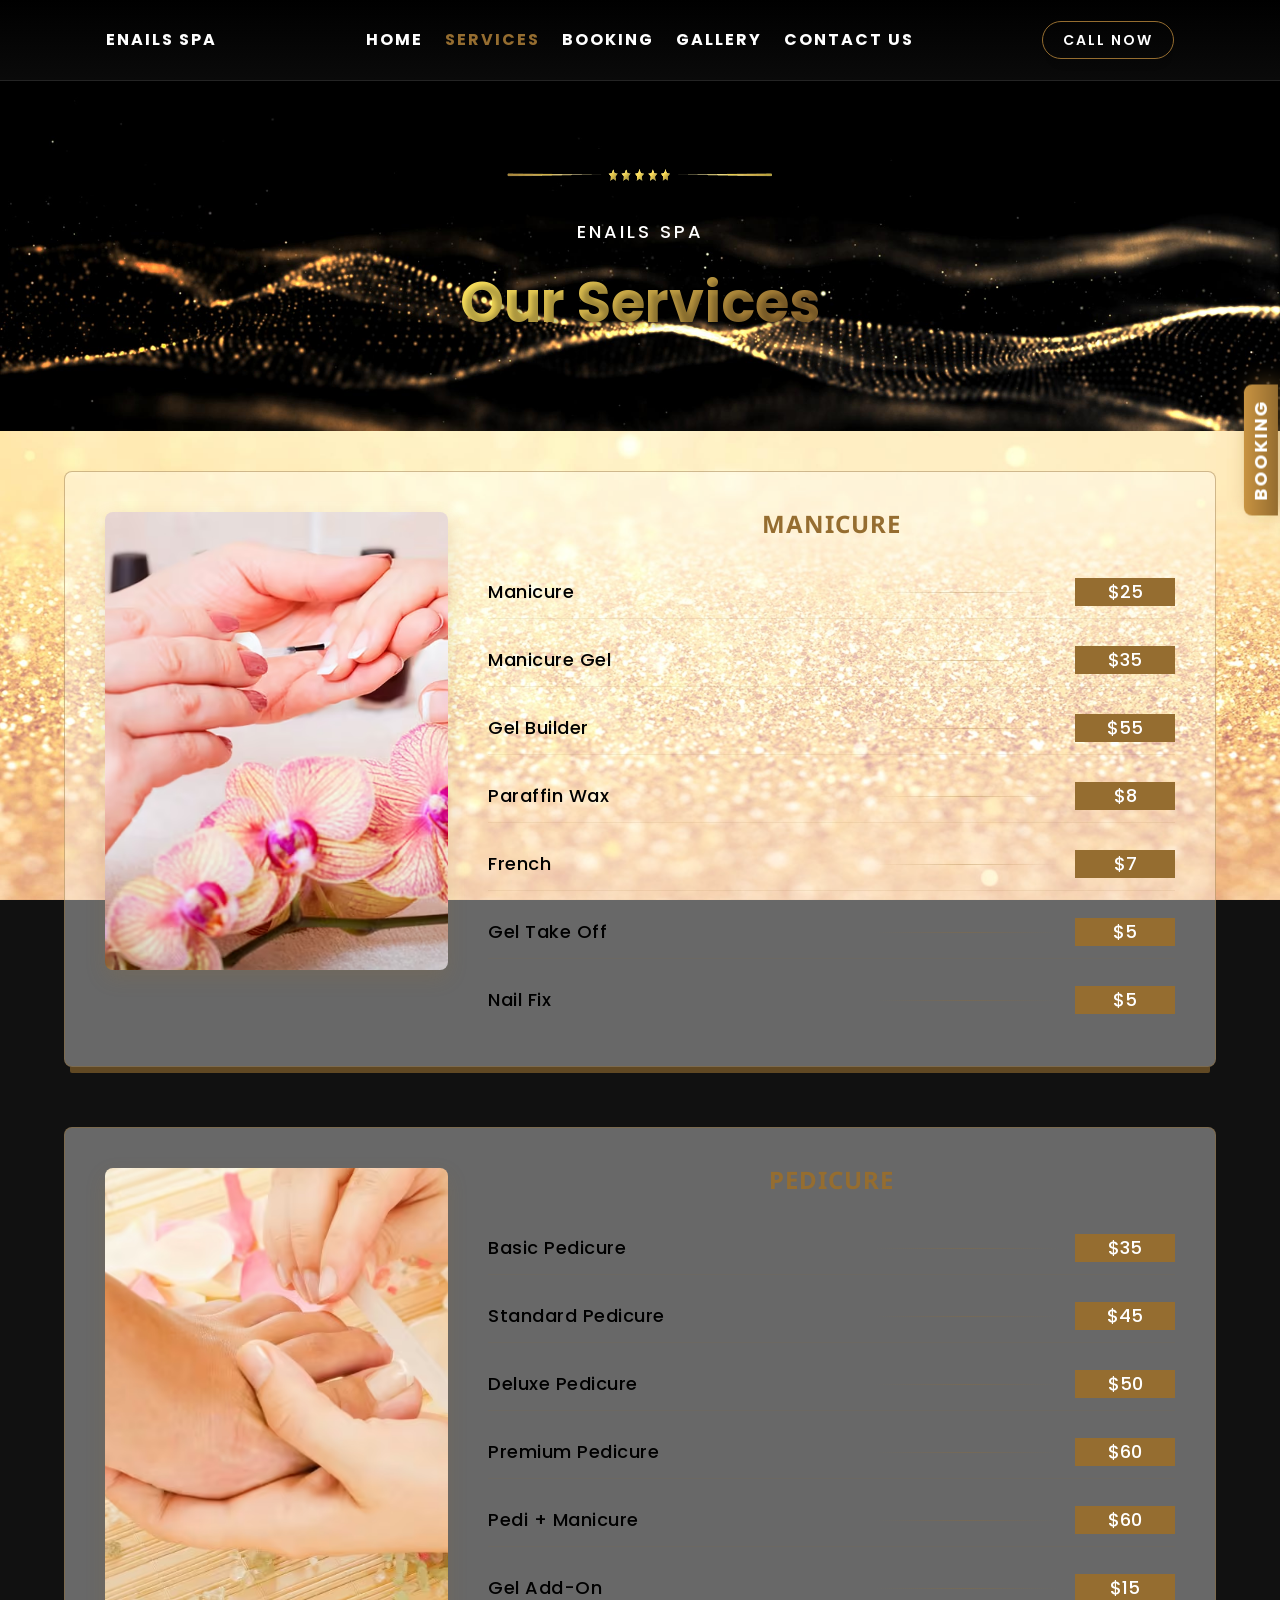
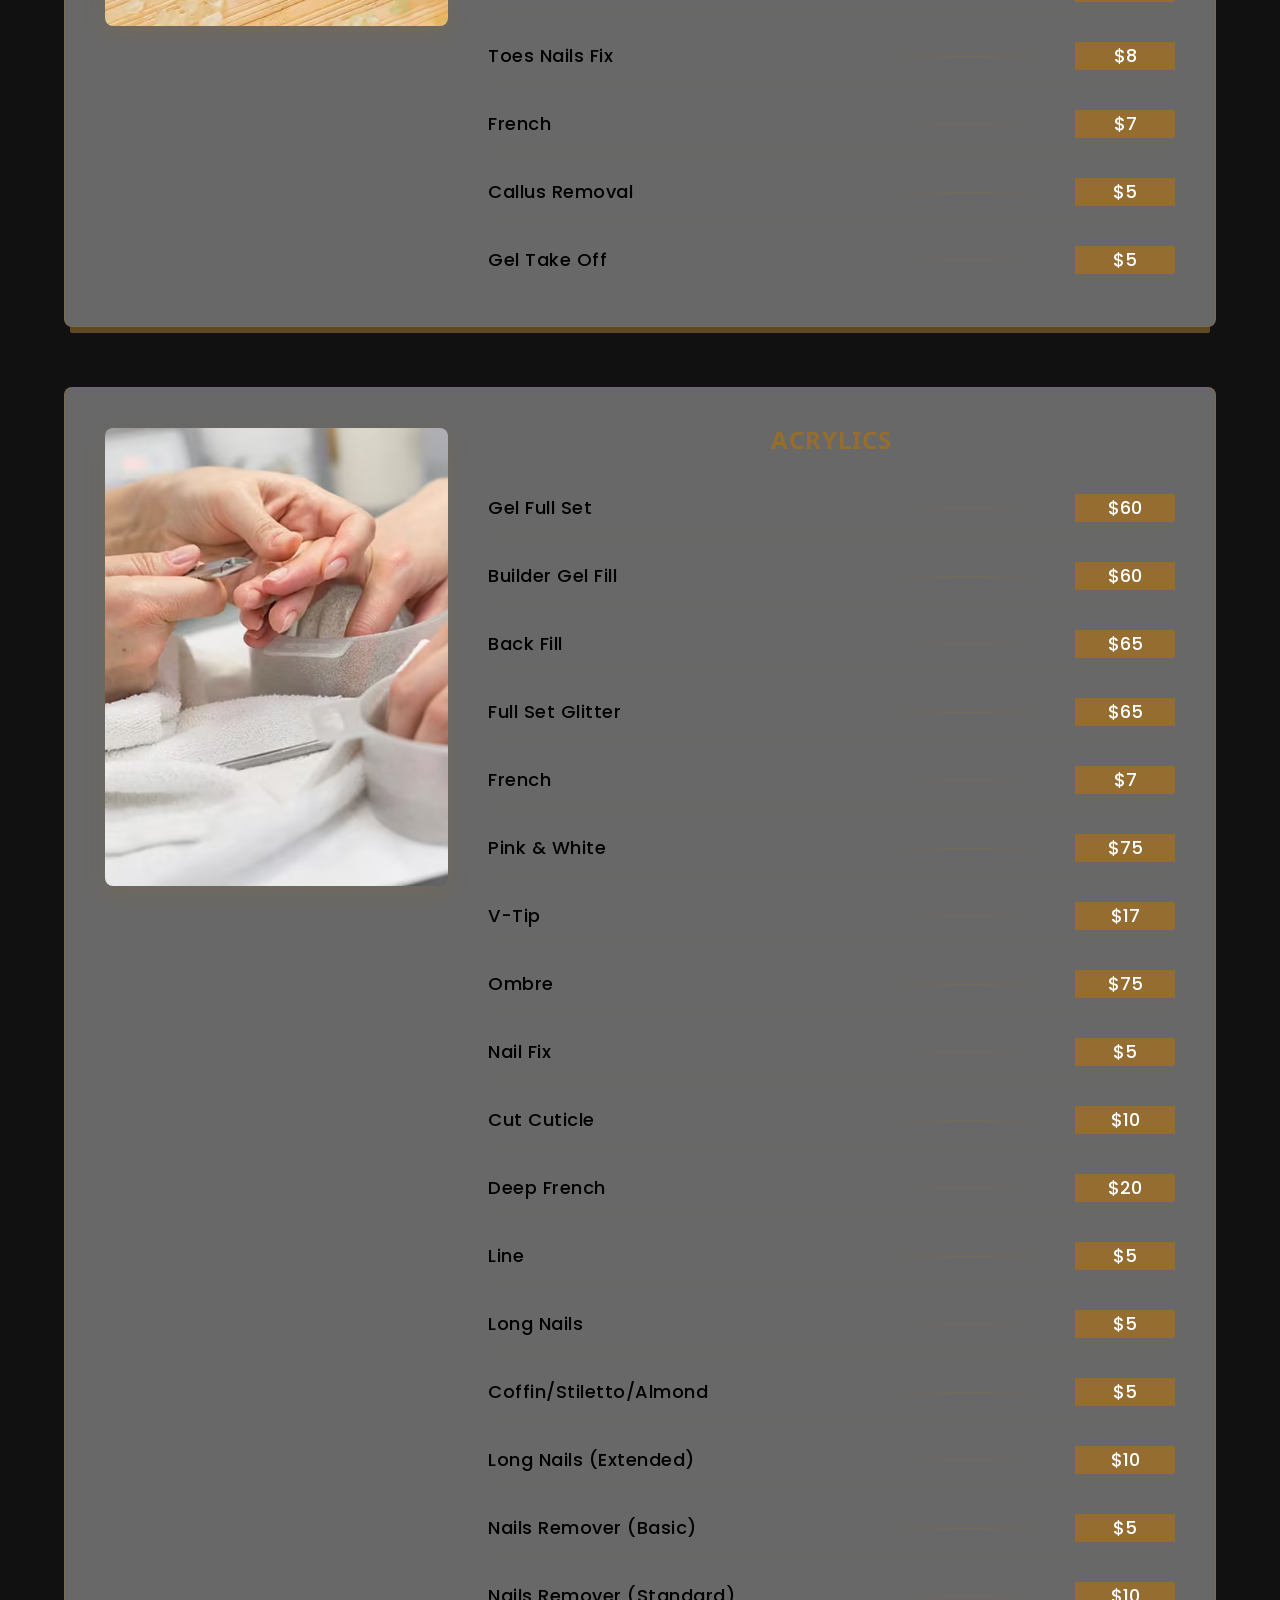
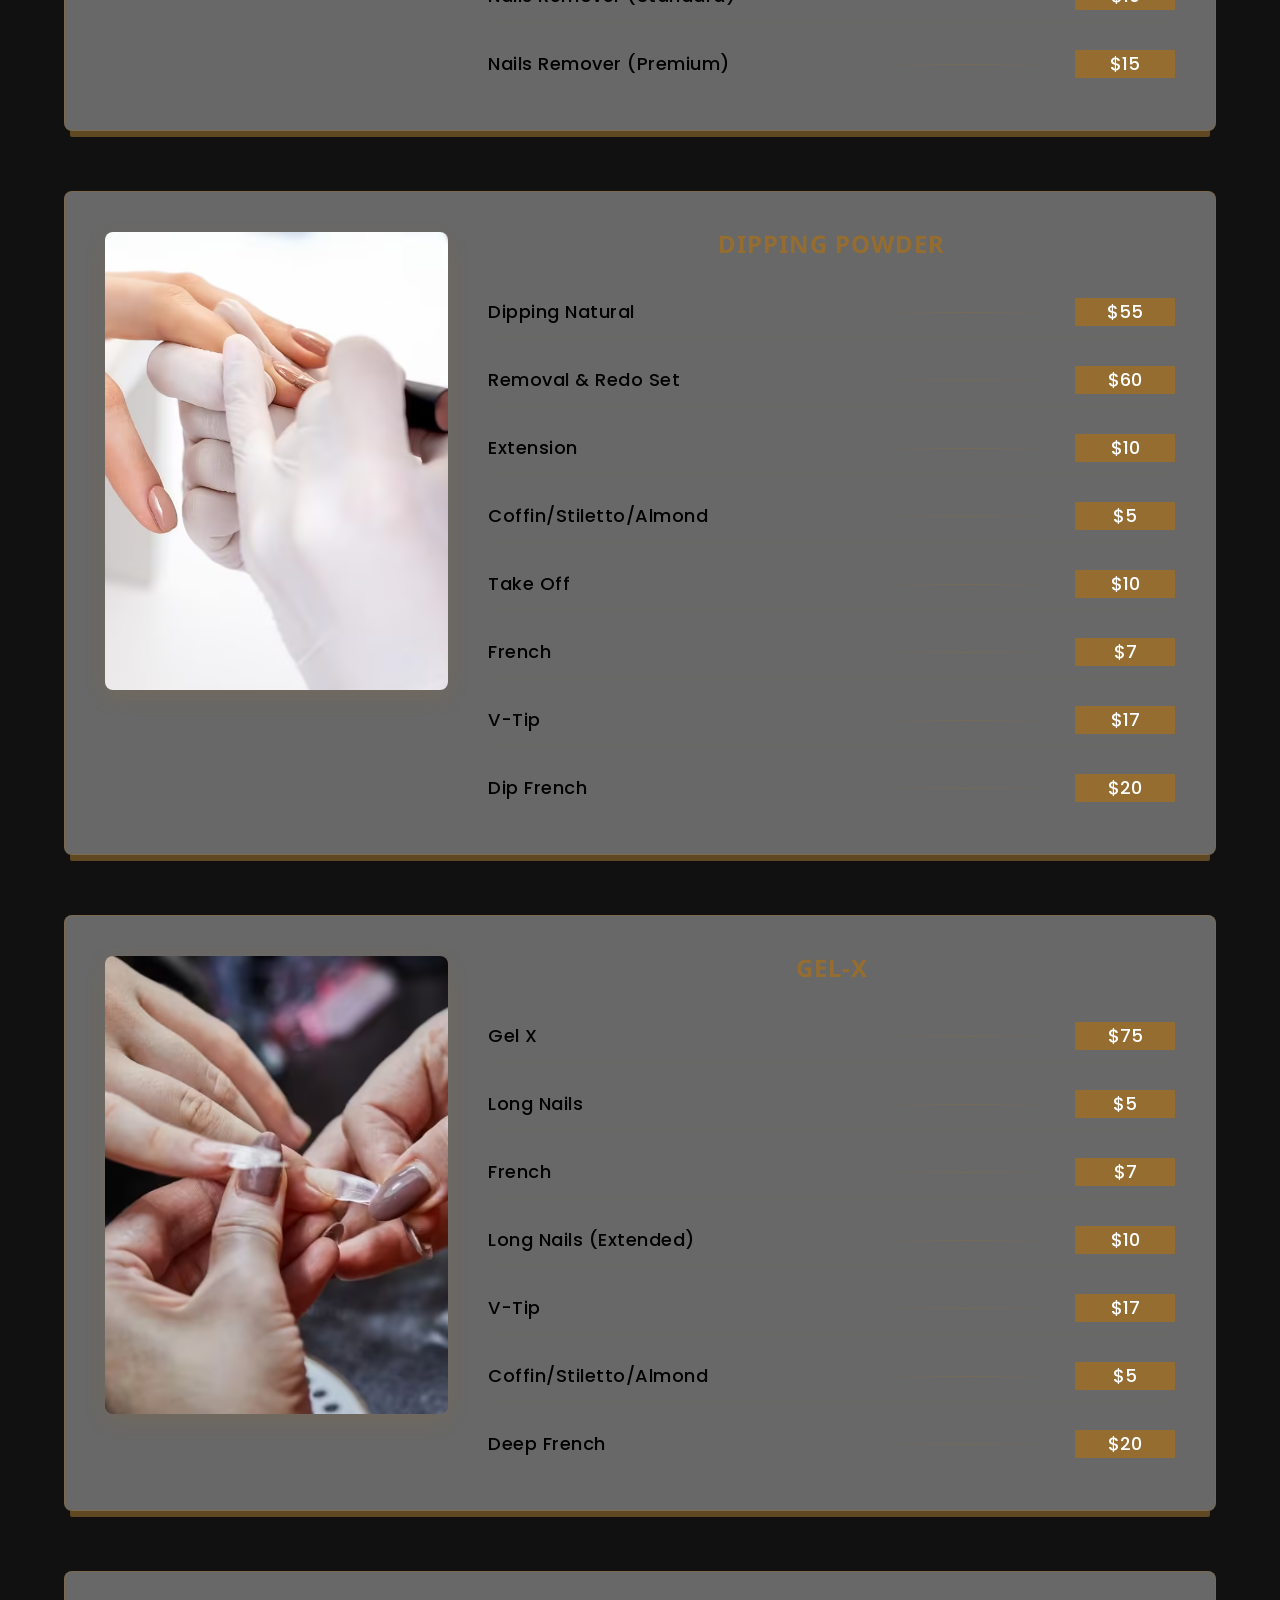
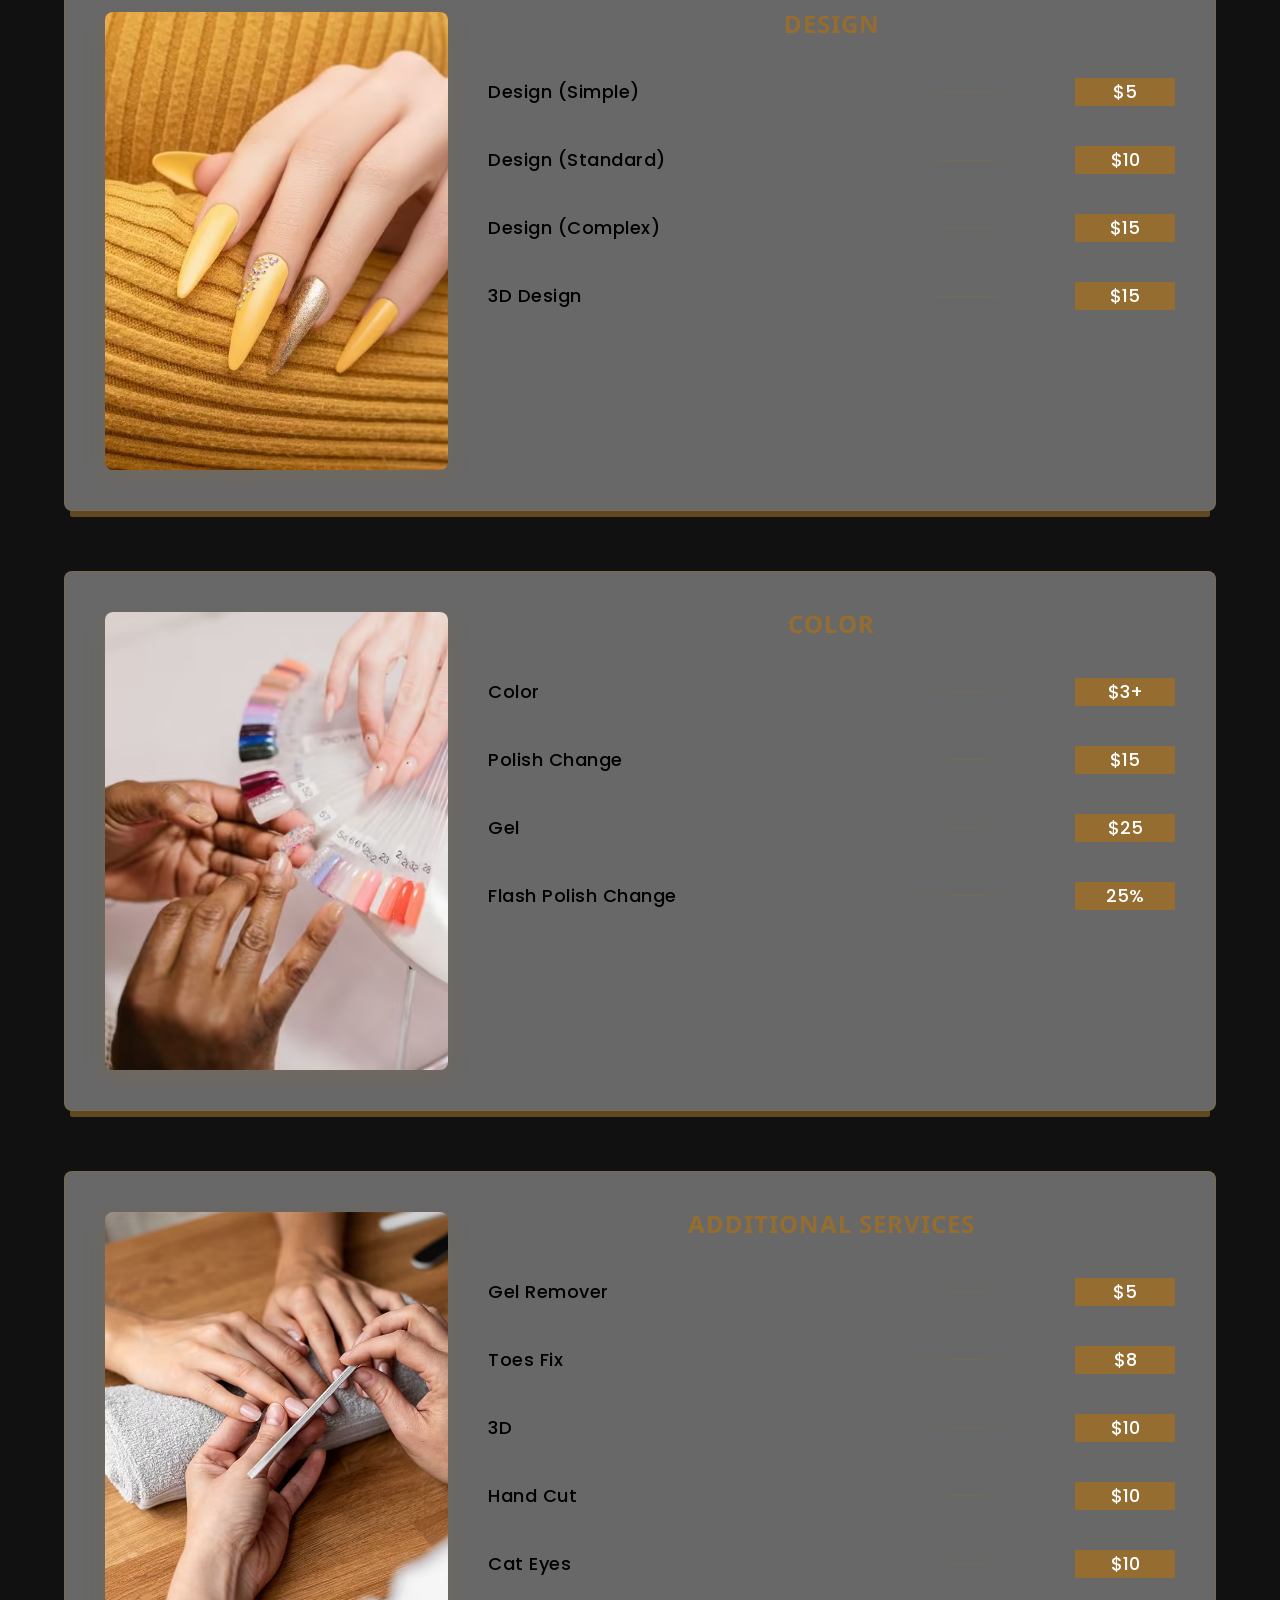
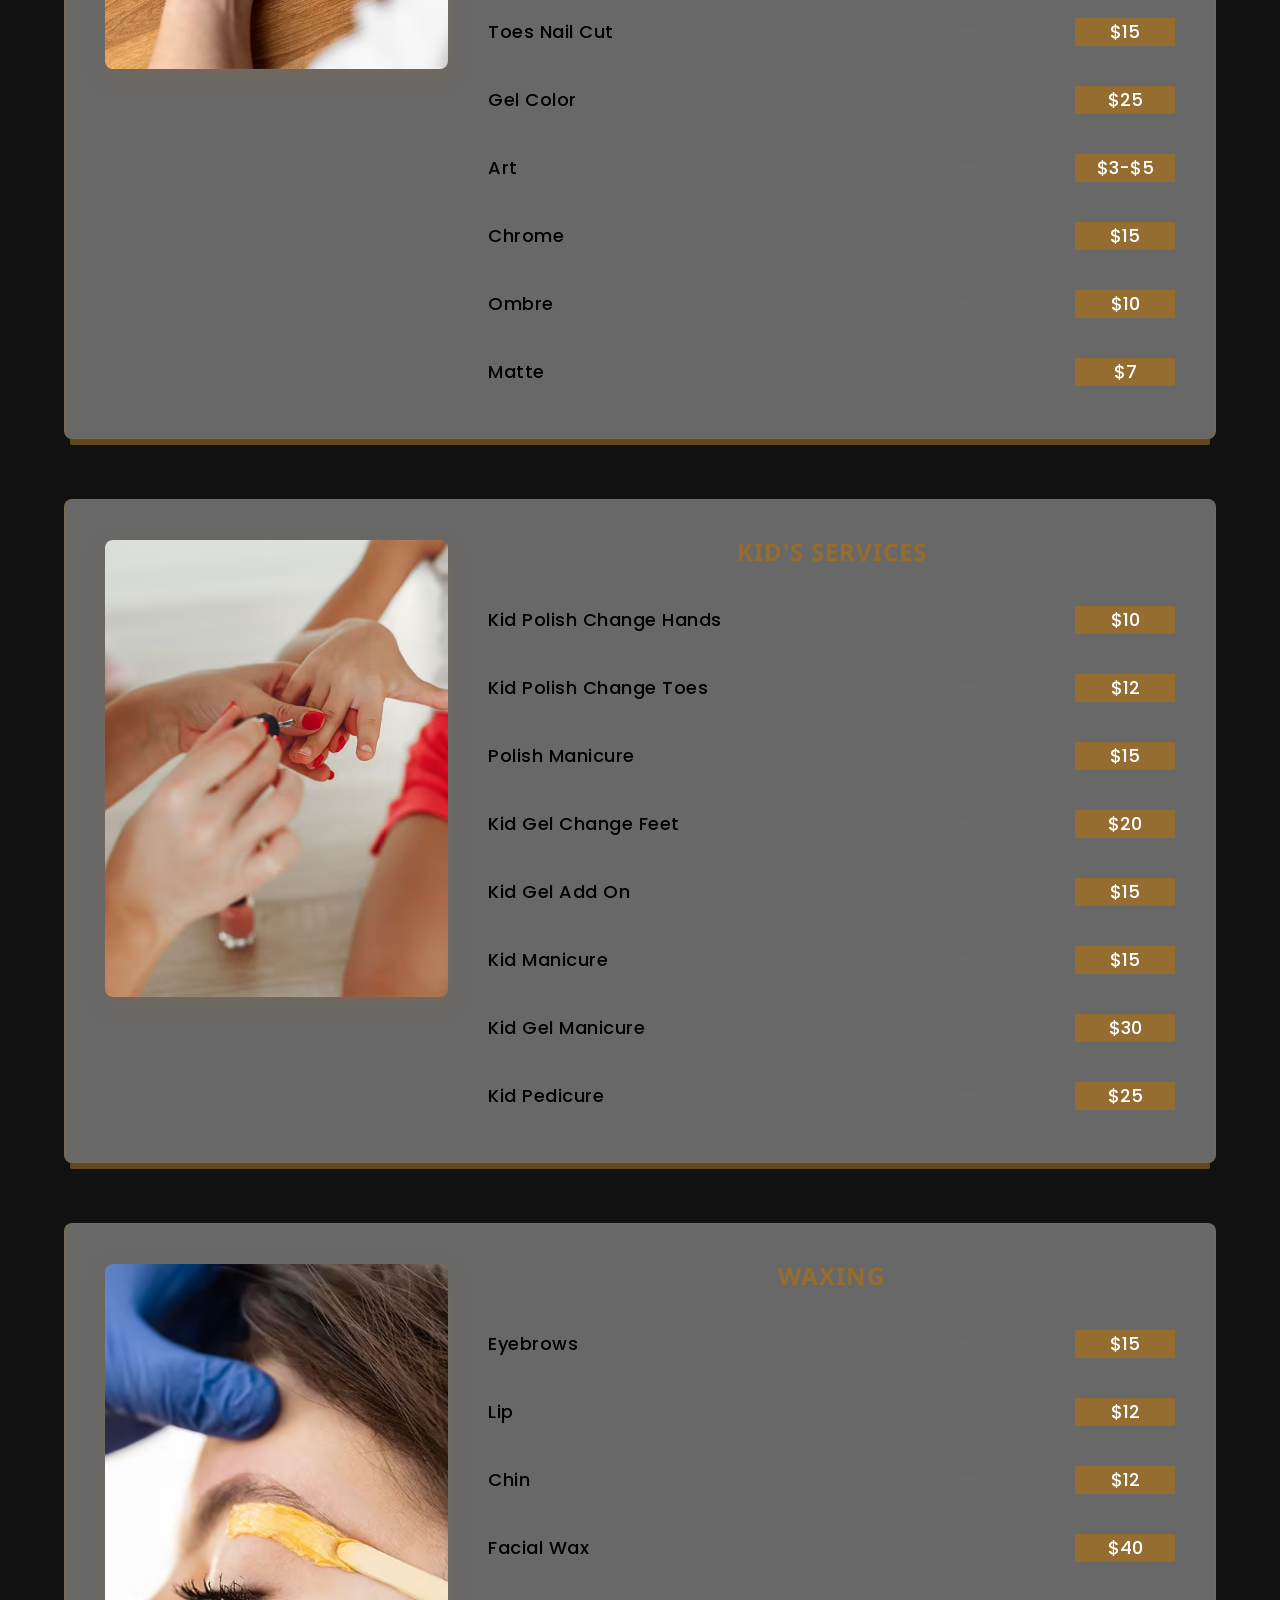
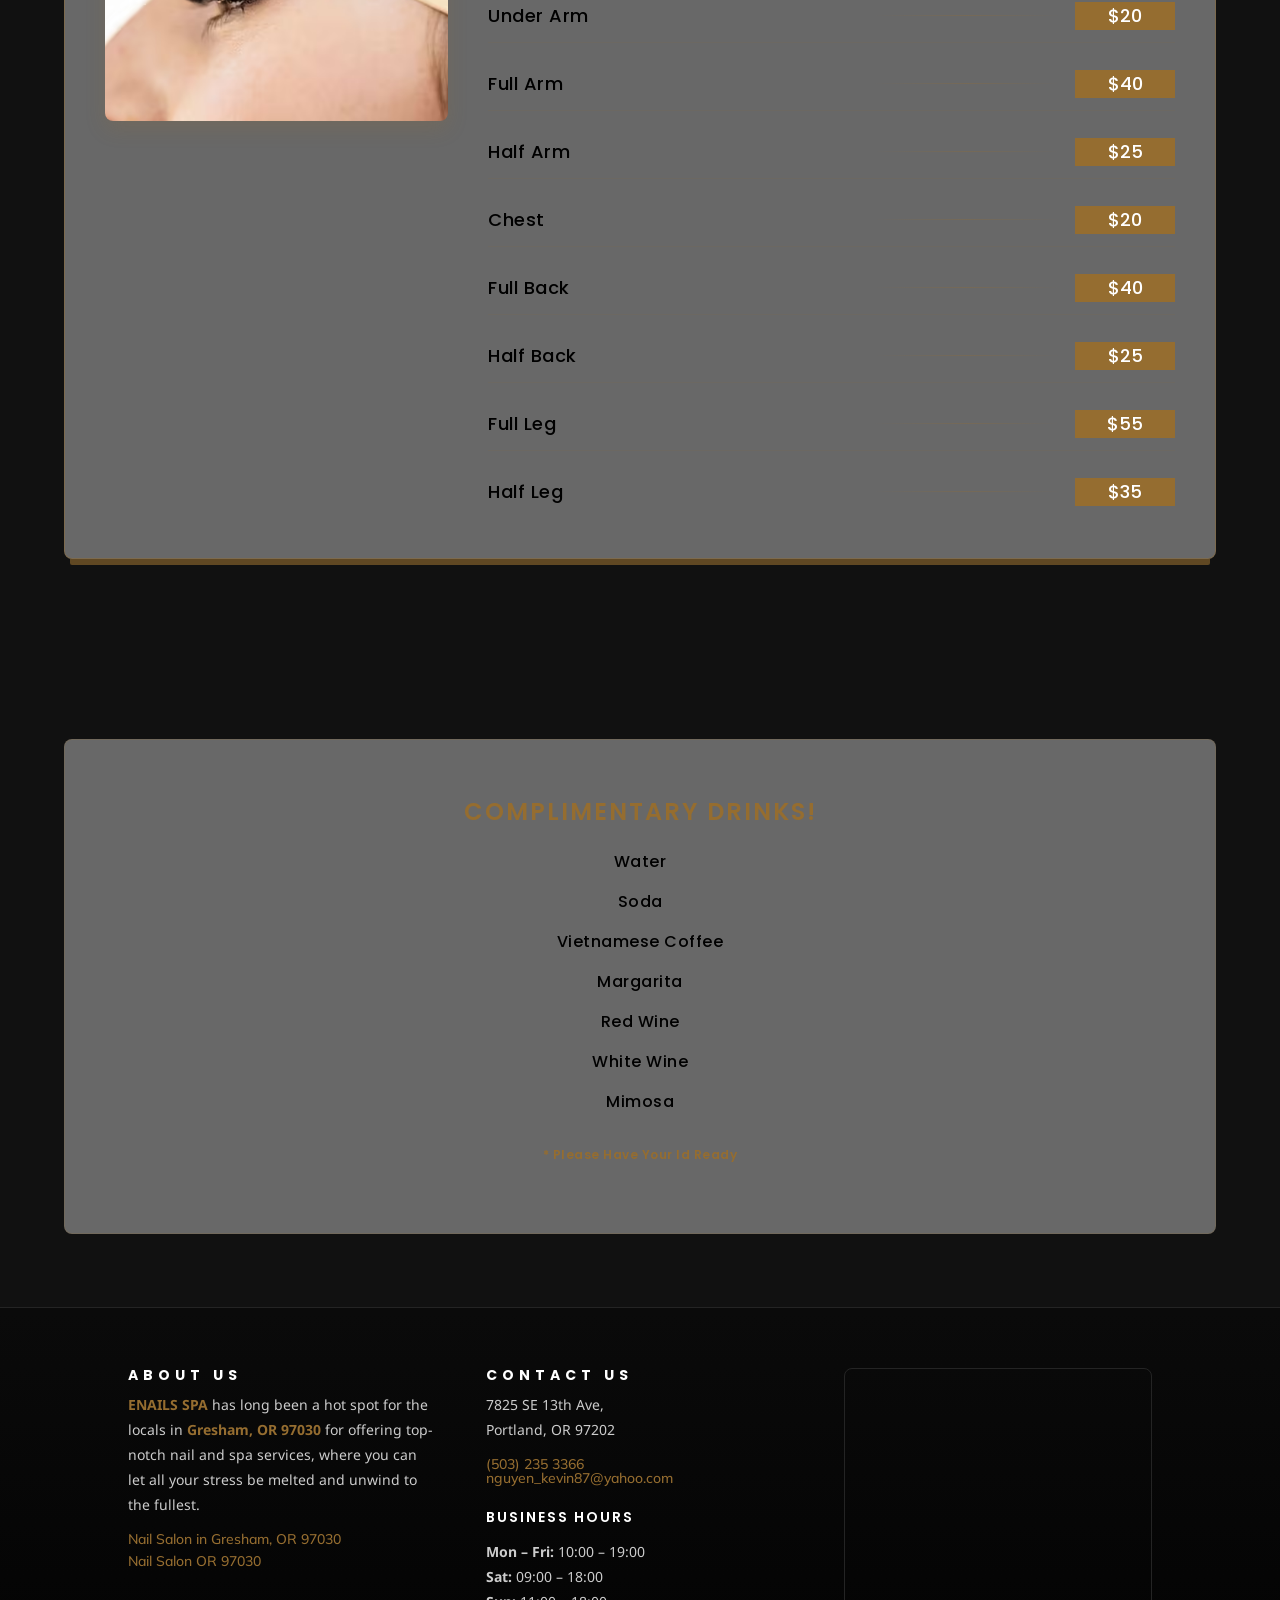
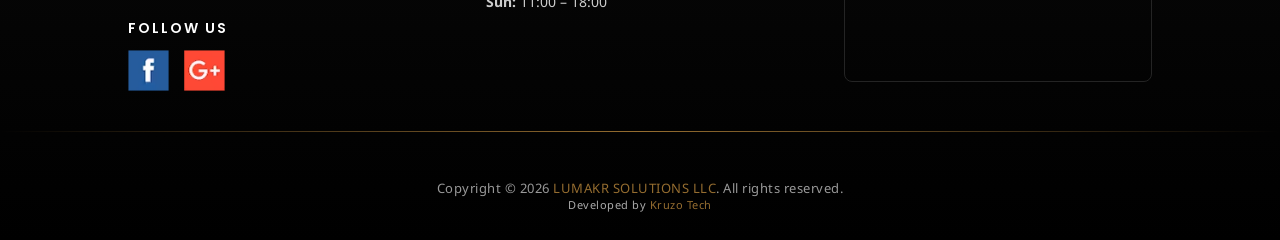
<file: site/services.html>
<!DOCTYPE html>
<html lang=en-US class=mdl-js style>
<meta charset=utf-8>
<link rel="stylesheet" href="css/services.css" />
<link rel="prefetch" href="index.html">
<link rel="prefetch" href="gallery.html">
<link rel="prefetch" href="contact.html">
<style>
    /* ── Hamburger: ẩn trên desktop, hiện trên mobile ── */
    .Header_mobileMenuBar__4RGZA {
        display: none !important;
    }

    @media (max-width: 900px) {
        .Header_mobileMenuBar__4RGZA {
            display: block !important;
        }
    }
</style>









<meta http-equiv=x-ua-compatible content="ie=edge">
<meta name=theme-color content=#956d30>





<meta name=viewport
    content="width=device-width, initial-scale=1, maximum-scale=5, viewport-fit=cover, user-scalable=yes">
<title>Nail Salon 97030 | ENAILS SPA | Portland, OR 97202 | Best Nail Salon</title>
<meta name=description
    content="Best Nail Salon in Portland, OR 97202. Professional nail services, waxing, and spa treatments.">
<meta name=author content="ENAILS SPA">
<meta name=keywords content="Best Nail salon, Nail Salon Gresham, ENAILS SPA, nail services, manicure, pedicure">
<meta name=robots content="index, follow">
<meta name=googlebot content="index, follow, max-video-preview:-1, max-image-preview:large, max-snippet:-1">
<meta property=og:title content="Nail Salon 97030 | ENAILS SPA | Portland, OR 97202">
<meta property=og:description content="Best Nail Salon in Portland, OR 97202">
<meta property=og:url content=index.html>
<meta property=og:site_name content="ENAILS SPA">
<meta property=og:locale content=en_US>
<meta property=og:type content=website>
<meta name=twitter:card content=summary>
<meta name=twitter:title content="Nail Salon 97030 | ENAILS SPA | Portland, OR 97202">
<meta name=twitter:description content="Best Nail Salon in Portland, OR 97202">
<meta name=referrer content=no-referrer>
<link rel=icon
    href="[data-uri]">




<body class=custom-background cz-shortcut-listen=true><next-route-announcer style=position:absolute><template
            shadowrootmode=open>
            <div aria-live=assertive id=__next-route-announcer__ role=alert
                style=position:absolute;border:0px;height:1px;margin:-1px;padding:0px;width:1px;clip:rect(0px,0px,0px,0px);overflow:hidden;white-space:nowrap;overflow-wrap:normal>
                Nail Salon 97030 | ENAILS SPA | Portland, OR 97202 | Best Nail Salon</div>
        </template></next-route-announcer>
    <header class=Header_header__KwdYD>
        <div class=Header_headerContainer__tHTJm>
            <div class=Header_row__3Tanc>
                <div class=Header_logoTitle__Uh0HR>
                    <p class=Header_subLogotitle__2bTb4>ENAILS SPA</p>
                </div>
                <div class=Header_menuColumn__2LNOf><button class="Header_mobileMenuBar__4RGZA"
                        aria-label="Toggle menu">☰</button>
                    <nav class=Header_navigation__K8EsA>
                        <ul class=Header_menu__0AeTE>
                            <li><a href=index.html>HOME</a>
                            <li><a class=Header_active__c7HdO href=services.html>SERVICES</a>
                            <li><a href=https://www.lldtek.org/salon/appt/VDFKZk1URTJNamc9 target=_blank
                                    rel="noopener noreferrer">BOOKING</a>
                            <li><a href=gallery.html>GALLERY</a>
                            <li><a href=contact.html>CONTACT US</a>
                        </ul>
                    </nav>
                </div>
                <div class=Header_buttonColumn__ZpoqR><a class=Header_bookButton__ehIhZ href=contact.html>CALL NOW</a>
                </div>
            </div>
        </div>
    </header>
    <div class="MobileHeroMenu_headerM__RxBlF" id="mobileMenu" style="display:none">
        <nav style="padding:20px 0">
            <ul style="list-style:none;margin:0;padding:0;text-align:center">
                <li style="padding:12px 0"><a href="index.html"
                        style="color:#fff;text-decoration:none;font-size:16px;letter-spacing:2px;font-family:Poppins,sans-serif;font-weight:600">HOME</a>
                </li>
                <li style="padding:12px 0"><a href="services.html"
                        style="color:#956d30;text-decoration:none;font-size:16px;letter-spacing:2px;font-family:Poppins,sans-serif;font-weight:600">SERVICES</a>
                </li>
                <li style="padding:12px 0"><a href="https://www.lldtek.org/salon/appt/VDFKZk1URTJNamc9" target="_blank"
                        rel="noopener noreferrer"
                        style="color:#fff;text-decoration:none;font-size:16px;letter-spacing:2px;font-family:Poppins,sans-serif;font-weight:600">BOOKING</a>
                </li>
                <li style="padding:12px 0"><a href="gallery.html"
                        style="color:#fff;text-decoration:none;font-size:16px;letter-spacing:2px;font-family:Poppins,sans-serif;font-weight:600">GALLERY</a>
                </li>
                <li style="padding:12px 0"><a href="contact.html"
                        style="color:#fff;text-decoration:none;font-size:16px;letter-spacing:2px;font-family:Poppins,sans-serif;font-weight:600">CONTACT
                        US</a></li>
            </ul>
        </nav>
    </div><a href=https://www.lldtek.org/salon/appt/VDFKZk1URTJNamc9 class=FloatingBooking_floatingBooking__J___P
        target=_blank rel="noopener noreferrer">Booking</a>
    <main class=services_servicesPage___SAfE>
        <section class=services_header__GGJUc>
            <div class=services_divider__vVtnr><img alt=divider loading=lazy width=668 height=37 decoding=async
                    data-nimg=1 class=services_dividerImage__zp5UO src="images/services/shared/divider.avif"
                    style=color:transparent></div>
            <p class=services_brandName__cdQwu>ENAILS SPA
            <h1 class=services_pageTitle__3aWrK>Our Services</h1>
        </section>
        <section class=services_servicesGrid__zdjyp>
            <div class=services_serviceSection__qq2f0 id=manicure>
                <div class=services_serviceContent__EkdkS>
                    <div class=services_serviceImage__xpTV_><img alt=Manicure loading=lazy decoding=async data-nimg=fill
                            class=services_image__mRKgn src="images/services/gallery/manicure.avif"
                            style=position:absolute;height:100%;width:100%;inset:0px;color:transparent></div>
                    <div class=services_serviceDetails__r27_k>
                        <h2 class=services_serviceTitle__6hc8g>Manicure</h2>
                        <div class=services_priceList__GSiM3>
                            <div class=services_priceItem__UYpXq>
                                <div class=services_priceName__0FTgY>Manicure</div>
                                <div class=services_priceSeparator__UGlij></div>
                                <div class=services_priceValue__K0bzK>$25</div>
                            </div>
                            <div class=services_priceItem__UYpXq>
                                <div class=services_priceName__0FTgY>Manicure Gel</div>
                                <div class=services_priceSeparator__UGlij></div>
                                <div class=services_priceValue__K0bzK>$35</div>
                            </div>
                            <div class=services_priceItem__UYpXq>
                                <div class=services_priceName__0FTgY>Gel Builder</div>
                                <div class=services_priceSeparator__UGlij></div>
                                <div class=services_priceValue__K0bzK>$55</div>
                            </div>
                            <div class=services_priceItem__UYpXq>
                                <div class=services_priceName__0FTgY>Paraffin Wax</div>
                                <div class=services_priceSeparator__UGlij></div>
                                <div class=services_priceValue__K0bzK>$8</div>
                            </div>
                            <div class=services_priceItem__UYpXq>
                                <div class=services_priceName__0FTgY>French</div>
                                <div class=services_priceSeparator__UGlij></div>
                                <div class=services_priceValue__K0bzK>$7</div>
                            </div>
                            <div class=services_priceItem__UYpXq>
                                <div class=services_priceName__0FTgY>Gel Take Off</div>
                                <div class=services_priceSeparator__UGlij></div>
                                <div class=services_priceValue__K0bzK>$5</div>
                            </div>
                            <div class=services_priceItem__UYpXq>
                                <div class=services_priceName__0FTgY>Nail Fix</div>
                                <div class=services_priceSeparator__UGlij></div>
                                <div class=services_priceValue__K0bzK>$5</div>
                            </div>
                        </div>
                    </div>
                </div>
            </div>
            <div class=services_serviceSection__qq2f0 id=pedicure>
                <div class=services_serviceContent__EkdkS>
                    <div class=services_serviceImage__xpTV_><img alt=Pedicure loading=lazy decoding=async data-nimg=fill
                            class=services_image__mRKgn src="images/services/gallery/pedicure.avif"
                            style=position:absolute;height:100%;width:100%;inset:0px;color:transparent></div>
                    <div class=services_serviceDetails__r27_k>
                        <h2 class=services_serviceTitle__6hc8g>Pedicure</h2>
                        <div class=services_priceList__GSiM3>
                            <div class=services_priceItem__UYpXq>
                                <div class=services_priceName__0FTgY>Basic Pedicure</div>
                                <div class=services_priceSeparator__UGlij></div>
                                <div class=services_priceValue__K0bzK>$35</div>
                            </div>
                            <div class=services_priceItem__UYpXq>
                                <div class=services_priceName__0FTgY>Standard Pedicure</div>
                                <div class=services_priceSeparator__UGlij></div>
                                <div class=services_priceValue__K0bzK>$45</div>
                            </div>
                            <div class=services_priceItem__UYpXq>
                                <div class=services_priceName__0FTgY>Deluxe Pedicure</div>
                                <div class=services_priceSeparator__UGlij></div>
                                <div class=services_priceValue__K0bzK>$50</div>
                            </div>
                            <div class=services_priceItem__UYpXq>
                                <div class=services_priceName__0FTgY>Premium Pedicure</div>
                                <div class=services_priceSeparator__UGlij></div>
                                <div class=services_priceValue__K0bzK>$60</div>
                            </div>
                            <div class=services_priceItem__UYpXq>
                                <div class=services_priceName__0FTgY>Pedi + Manicure</div>
                                <div class=services_priceSeparator__UGlij></div>
                                <div class=services_priceValue__K0bzK>$60</div>
                            </div>
                            <div class=services_priceItem__UYpXq>
                                <div class=services_priceName__0FTgY>Gel Add-On</div>
                                <div class=services_priceSeparator__UGlij></div>
                                <div class=services_priceValue__K0bzK>$15</div>
                            </div>
                            <div class=services_priceItem__UYpXq>
                                <div class=services_priceName__0FTgY>Toes Nails Fix</div>
                                <div class=services_priceSeparator__UGlij></div>
                                <div class=services_priceValue__K0bzK>$8</div>
                            </div>
                            <div class=services_priceItem__UYpXq>
                                <div class=services_priceName__0FTgY>French</div>
                                <div class=services_priceSeparator__UGlij></div>
                                <div class=services_priceValue__K0bzK>$7</div>
                            </div>
                            <div class=services_priceItem__UYpXq>
                                <div class=services_priceName__0FTgY>Callus Removal</div>
                                <div class=services_priceSeparator__UGlij></div>
                                <div class=services_priceValue__K0bzK>$5</div>
                            </div>
                            <div class=services_priceItem__UYpXq>
                                <div class=services_priceName__0FTgY>Gel Take Off</div>
                                <div class=services_priceSeparator__UGlij></div>
                                <div class=services_priceValue__K0bzK>$5</div>
                            </div>
                        </div>
                    </div>
                </div>
            </div>
            <div class=services_serviceSection__qq2f0 id=acrylics>
                <div class=services_serviceContent__EkdkS>
                    <div class=services_serviceImage__xpTV_><img alt=Acrylics loading=lazy decoding=async data-nimg=fill
                            class=services_image__mRKgn src="images/services/shared/acrylics.avif"
                            style=position:absolute;height:100%;width:100%;inset:0px;color:transparent></div>
                    <div class=services_serviceDetails__r27_k>
                        <h2 class=services_serviceTitle__6hc8g>Acrylics</h2>
                        <div class=services_priceList__GSiM3>
                            <div class=services_priceItem__UYpXq>
                                <div class=services_priceName__0FTgY>Gel Full Set</div>
                                <div class=services_priceSeparator__UGlij></div>
                                <div class=services_priceValue__K0bzK>$60</div>
                            </div>
                            <div class=services_priceItem__UYpXq>
                                <div class=services_priceName__0FTgY>Builder Gel Fill</div>
                                <div class=services_priceSeparator__UGlij></div>
                                <div class=services_priceValue__K0bzK>$60</div>
                            </div>
                            <div class=services_priceItem__UYpXq>
                                <div class=services_priceName__0FTgY>Back Fill</div>
                                <div class=services_priceSeparator__UGlij></div>
                                <div class=services_priceValue__K0bzK>$65</div>
                            </div>
                            <div class=services_priceItem__UYpXq>
                                <div class=services_priceName__0FTgY>Full Set Glitter</div>
                                <div class=services_priceSeparator__UGlij></div>
                                <div class=services_priceValue__K0bzK>$65</div>
                            </div>
                            <div class=services_priceItem__UYpXq>
                                <div class=services_priceName__0FTgY>French</div>
                                <div class=services_priceSeparator__UGlij></div>
                                <div class=services_priceValue__K0bzK>$7</div>
                            </div>
                            <div class=services_priceItem__UYpXq>
                                <div class=services_priceName__0FTgY>Pink &amp; White</div>
                                <div class=services_priceSeparator__UGlij></div>
                                <div class=services_priceValue__K0bzK>$75</div>
                            </div>
                            <div class=services_priceItem__UYpXq>
                                <div class=services_priceName__0FTgY>V-Tip</div>
                                <div class=services_priceSeparator__UGlij></div>
                                <div class=services_priceValue__K0bzK>$17</div>
                            </div>
                            <div class=services_priceItem__UYpXq>
                                <div class=services_priceName__0FTgY>Ombre</div>
                                <div class=services_priceSeparator__UGlij></div>
                                <div class=services_priceValue__K0bzK>$75</div>
                            </div>
                            <div class=services_priceItem__UYpXq>
                                <div class=services_priceName__0FTgY>Nail Fix</div>
                                <div class=services_priceSeparator__UGlij></div>
                                <div class=services_priceValue__K0bzK>$5</div>
                            </div>
                            <div class=services_priceItem__UYpXq>
                                <div class=services_priceName__0FTgY>Cut Cuticle</div>
                                <div class=services_priceSeparator__UGlij></div>
                                <div class=services_priceValue__K0bzK>$10</div>
                            </div>
                            <div class=services_priceItem__UYpXq>
                                <div class=services_priceName__0FTgY>Deep French</div>
                                <div class=services_priceSeparator__UGlij></div>
                                <div class=services_priceValue__K0bzK>$20</div>
                            </div>
                            <div class=services_priceItem__UYpXq>
                                <div class=services_priceName__0FTgY>Line</div>
                                <div class=services_priceSeparator__UGlij></div>
                                <div class=services_priceValue__K0bzK>$5</div>
                            </div>
                            <div class=services_priceItem__UYpXq>
                                <div class=services_priceName__0FTgY>Long Nails</div>
                                <div class=services_priceSeparator__UGlij></div>
                                <div class=services_priceValue__K0bzK>$5</div>
                            </div>
                            <div class=services_priceItem__UYpXq>
                                <div class=services_priceName__0FTgY>Coffin/Stiletto/Almond</div>
                                <div class=services_priceSeparator__UGlij></div>
                                <div class=services_priceValue__K0bzK>$5</div>
                            </div>
                            <div class=services_priceItem__UYpXq>
                                <div class=services_priceName__0FTgY>Long Nails (Extended)</div>
                                <div class=services_priceSeparator__UGlij></div>
                                <div class=services_priceValue__K0bzK>$10</div>
                            </div>
                            <div class=services_priceItem__UYpXq>
                                <div class=services_priceName__0FTgY>Nails Remover (Basic)</div>
                                <div class=services_priceSeparator__UGlij></div>
                                <div class=services_priceValue__K0bzK>$5</div>
                            </div>
                            <div class=services_priceItem__UYpXq>
                                <div class=services_priceName__0FTgY>Nails Remover (Standard)</div>
                                <div class=services_priceSeparator__UGlij></div>
                                <div class=services_priceValue__K0bzK>$10</div>
                            </div>
                            <div class=services_priceItem__UYpXq>
                                <div class=services_priceName__0FTgY>Nails Remover (Premium)</div>
                                <div class=services_priceSeparator__UGlij></div>
                                <div class=services_priceValue__K0bzK>$15</div>
                            </div>
                        </div>
                    </div>
                </div>
            </div>
            <div class=services_serviceSection__qq2f0 id=dipping>
                <div class=services_serviceContent__EkdkS>
                    <div class=services_serviceImage__xpTV_><img alt="Dipping Powder" loading=lazy decoding=async
                            data-nimg=fill class=services_image__mRKgn src="images/services/gallery/dipping-powder.avif"
                            style=position:absolute;height:100%;width:100%;inset:0px;color:transparent></div>
                    <div class=services_serviceDetails__r27_k>
                        <h2 class=services_serviceTitle__6hc8g>Dipping Powder</h2>
                        <div class=services_priceList__GSiM3>
                            <div class=services_priceItem__UYpXq>
                                <div class=services_priceName__0FTgY>Dipping Natural</div>
                                <div class=services_priceSeparator__UGlij></div>
                                <div class=services_priceValue__K0bzK>$55</div>
                            </div>
                            <div class=services_priceItem__UYpXq>
                                <div class=services_priceName__0FTgY>Removal &amp; Redo Set</div>
                                <div class=services_priceSeparator__UGlij></div>
                                <div class=services_priceValue__K0bzK>$60</div>
                            </div>
                            <div class=services_priceItem__UYpXq>
                                <div class=services_priceName__0FTgY>Extension</div>
                                <div class=services_priceSeparator__UGlij></div>
                                <div class=services_priceValue__K0bzK>$10</div>
                            </div>
                            <div class=services_priceItem__UYpXq>
                                <div class=services_priceName__0FTgY>Coffin/Stiletto/Almond</div>
                                <div class=services_priceSeparator__UGlij></div>
                                <div class=services_priceValue__K0bzK>$5</div>
                            </div>
                            <div class=services_priceItem__UYpXq>
                                <div class=services_priceName__0FTgY>Take Off</div>
                                <div class=services_priceSeparator__UGlij></div>
                                <div class=services_priceValue__K0bzK>$10</div>
                            </div>
                            <div class=services_priceItem__UYpXq>
                                <div class=services_priceName__0FTgY>French</div>
                                <div class=services_priceSeparator__UGlij></div>
                                <div class=services_priceValue__K0bzK>$7</div>
                            </div>
                            <div class=services_priceItem__UYpXq>
                                <div class=services_priceName__0FTgY>V-Tip</div>
                                <div class=services_priceSeparator__UGlij></div>
                                <div class=services_priceValue__K0bzK>$17</div>
                            </div>
                            <div class=services_priceItem__UYpXq>
                                <div class=services_priceName__0FTgY>Dip French</div>
                                <div class=services_priceSeparator__UGlij></div>
                                <div class=services_priceValue__K0bzK>$20</div>
                            </div>
                        </div>
                    </div>
                </div>
            </div>
            <div class=services_serviceSection__qq2f0 id=gelx>
                <div class=services_serviceContent__EkdkS>
                    <div class=services_serviceImage__xpTV_><img alt=Gel-X loading=lazy decoding=async data-nimg=fill
                            class=services_image__mRKgn src="images/services/gallery/gel-x.avif"
                            style=position:absolute;height:100%;width:100%;inset:0px;color:transparent></div>
                    <div class=services_serviceDetails__r27_k>
                        <h2 class=services_serviceTitle__6hc8g>Gel-X</h2>
                        <div class=services_priceList__GSiM3>
                            <div class=services_priceItem__UYpXq>
                                <div class=services_priceName__0FTgY>Gel X</div>
                                <div class=services_priceSeparator__UGlij></div>
                                <div class=services_priceValue__K0bzK>$75</div>
                            </div>
                            <div class=services_priceItem__UYpXq>
                                <div class=services_priceName__0FTgY>Long Nails</div>
                                <div class=services_priceSeparator__UGlij></div>
                                <div class=services_priceValue__K0bzK>$5</div>
                            </div>
                            <div class=services_priceItem__UYpXq>
                                <div class=services_priceName__0FTgY>French</div>
                                <div class=services_priceSeparator__UGlij></div>
                                <div class=services_priceValue__K0bzK>$7</div>
                            </div>
                            <div class=services_priceItem__UYpXq>
                                <div class=services_priceName__0FTgY>Long Nails (Extended)</div>
                                <div class=services_priceSeparator__UGlij></div>
                                <div class=services_priceValue__K0bzK>$10</div>
                            </div>
                            <div class=services_priceItem__UYpXq>
                                <div class=services_priceName__0FTgY>V-Tip</div>
                                <div class=services_priceSeparator__UGlij></div>
                                <div class=services_priceValue__K0bzK>$17</div>
                            </div>
                            <div class=services_priceItem__UYpXq>
                                <div class=services_priceName__0FTgY>Coffin/Stiletto/Almond</div>
                                <div class=services_priceSeparator__UGlij></div>
                                <div class=services_priceValue__K0bzK>$5</div>
                            </div>
                            <div class=services_priceItem__UYpXq>
                                <div class=services_priceName__0FTgY>Deep French</div>
                                <div class=services_priceSeparator__UGlij></div>
                                <div class=services_priceValue__K0bzK>$20</div>
                            </div>
                        </div>
                    </div>
                </div>
            </div>
            <div class=services_serviceSection__qq2f0 id=design>
                <div class=services_serviceContent__EkdkS>
                    <div class=services_serviceImage__xpTV_><img alt=Design loading=lazy decoding=async data-nimg=fill
                            class=services_image__mRKgn src="images/services/gallery/design.avif"
                            style=position:absolute;height:100%;width:100%;inset:0px;color:transparent></div>
                    <div class=services_serviceDetails__r27_k>
                        <h2 class=services_serviceTitle__6hc8g>Design</h2>
                        <div class=services_priceList__GSiM3>
                            <div class=services_priceItem__UYpXq>
                                <div class=services_priceName__0FTgY>Design (Simple)</div>
                                <div class=services_priceSeparator__UGlij></div>
                                <div class=services_priceValue__K0bzK>$5</div>
                            </div>
                            <div class=services_priceItem__UYpXq>
                                <div class=services_priceName__0FTgY>Design (Standard)</div>
                                <div class=services_priceSeparator__UGlij></div>
                                <div class=services_priceValue__K0bzK>$10</div>
                            </div>
                            <div class=services_priceItem__UYpXq>
                                <div class=services_priceName__0FTgY>Design (Complex)</div>
                                <div class=services_priceSeparator__UGlij></div>
                                <div class=services_priceValue__K0bzK>$15</div>
                            </div>
                            <div class=services_priceItem__UYpXq>
                                <div class=services_priceName__0FTgY>3D Design</div>
                                <div class=services_priceSeparator__UGlij></div>
                                <div class=services_priceValue__K0bzK>$15</div>
                            </div>
                        </div>
                    </div>
                </div>
            </div>
            <div class=services_serviceSection__qq2f0 id=color>
                <div class=services_serviceContent__EkdkS>
                    <div class=services_serviceImage__xpTV_><img alt=Color loading=lazy decoding=async data-nimg=fill
                            class=services_image__mRKgn src="images/services/gallery/color.avif"
                            style=position:absolute;height:100%;width:100%;inset:0px;color:transparent></div>
                    <div class=services_serviceDetails__r27_k>
                        <h2 class=services_serviceTitle__6hc8g>Color</h2>
                        <div class=services_priceList__GSiM3>
                            <div class=services_priceItem__UYpXq>
                                <div class=services_priceName__0FTgY>Color</div>
                                <div class=services_priceSeparator__UGlij></div>
                                <div class=services_priceValue__K0bzK>$3+</div>
                            </div>
                            <div class=services_priceItem__UYpXq>
                                <div class=services_priceName__0FTgY>Polish Change</div>
                                <div class=services_priceSeparator__UGlij></div>
                                <div class=services_priceValue__K0bzK>$15</div>
                            </div>
                            <div class=services_priceItem__UYpXq>
                                <div class=services_priceName__0FTgY>Gel</div>
                                <div class=services_priceSeparator__UGlij></div>
                                <div class=services_priceValue__K0bzK>$25</div>
                            </div>
                            <div class=services_priceItem__UYpXq>
                                <div class=services_priceName__0FTgY>Flash Polish Change</div>
                                <div class=services_priceSeparator__UGlij></div>
                                <div class=services_priceValue__K0bzK>25%</div>
                            </div>
                        </div>
                    </div>
                </div>
            </div>
            <div class=services_serviceSection__qq2f0 id=additional>
                <div class=services_serviceContent__EkdkS>
                    <div class=services_serviceImage__xpTV_><img alt="Additional Services" loading=lazy decoding=async
                            data-nimg=fill class=services_image__mRKgn
                            src="images/services/gallery/additional-services.avif"
                            style=position:absolute;height:100%;width:100%;inset:0px;color:transparent></div>
                    <div class=services_serviceDetails__r27_k>
                        <h2 class=services_serviceTitle__6hc8g>Additional Services</h2>
                        <div class=services_priceList__GSiM3>
                            <div class=services_priceItem__UYpXq>
                                <div class=services_priceName__0FTgY>Gel Remover</div>
                                <div class=services_priceSeparator__UGlij></div>
                                <div class=services_priceValue__K0bzK>$5</div>
                            </div>
                            <div class=services_priceItem__UYpXq>
                                <div class=services_priceName__0FTgY>Toes Fix</div>
                                <div class=services_priceSeparator__UGlij></div>
                                <div class=services_priceValue__K0bzK>$8</div>
                            </div>
                            <div class=services_priceItem__UYpXq>
                                <div class=services_priceName__0FTgY>3D</div>
                                <div class=services_priceSeparator__UGlij></div>
                                <div class=services_priceValue__K0bzK>$10</div>
                            </div>
                            <div class=services_priceItem__UYpXq>
                                <div class=services_priceName__0FTgY>Hand Cut</div>
                                <div class=services_priceSeparator__UGlij></div>
                                <div class=services_priceValue__K0bzK>$10</div>
                            </div>
                            <div class=services_priceItem__UYpXq>
                                <div class=services_priceName__0FTgY>Cat Eyes</div>
                                <div class=services_priceSeparator__UGlij></div>
                                <div class=services_priceValue__K0bzK>$10</div>
                            </div>
                            <div class=services_priceItem__UYpXq>
                                <div class=services_priceName__0FTgY>Toes Nail Cut</div>
                                <div class=services_priceSeparator__UGlij></div>
                                <div class=services_priceValue__K0bzK>$15</div>
                            </div>
                            <div class=services_priceItem__UYpXq>
                                <div class=services_priceName__0FTgY>Gel Color</div>
                                <div class=services_priceSeparator__UGlij></div>
                                <div class=services_priceValue__K0bzK>$25</div>
                            </div>
                            <div class=services_priceItem__UYpXq>
                                <div class=services_priceName__0FTgY>Art</div>
                                <div class=services_priceSeparator__UGlij></div>
                                <div class=services_priceValue__K0bzK>$3-$5</div>
                            </div>
                            <div class=services_priceItem__UYpXq>
                                <div class=services_priceName__0FTgY>Chrome</div>
                                <div class=services_priceSeparator__UGlij></div>
                                <div class=services_priceValue__K0bzK>$15</div>
                            </div>
                            <div class=services_priceItem__UYpXq>
                                <div class=services_priceName__0FTgY>Ombre</div>
                                <div class=services_priceSeparator__UGlij></div>
                                <div class=services_priceValue__K0bzK>$10</div>
                            </div>
                            <div class=services_priceItem__UYpXq>
                                <div class=services_priceName__0FTgY>Matte</div>
                                <div class=services_priceSeparator__UGlij></div>
                                <div class=services_priceValue__K0bzK>$7</div>
                            </div>
                        </div>
                    </div>
                </div>
            </div>
            <div class=services_serviceSection__qq2f0 id=kids>
                <div class=services_serviceContent__EkdkS>
                    <div class=services_serviceImage__xpTV_><img alt="Kid's Services" loading=lazy decoding=async
                            data-nimg=fill class=services_image__mRKgn src="images/services/gallery/kids-services.avif"
                            style=position:absolute;height:100%;width:100%;inset:0px;color:transparent></div>
                    <div class=services_serviceDetails__r27_k>
                        <h2 class=services_serviceTitle__6hc8g>Kid's Services</h2>
                        <div class=services_priceList__GSiM3>
                            <div class=services_priceItem__UYpXq>
                                <div class=services_priceName__0FTgY>Kid Polish Change Hands</div>
                                <div class=services_priceSeparator__UGlij></div>
                                <div class=services_priceValue__K0bzK>$10</div>
                            </div>
                            <div class=services_priceItem__UYpXq>
                                <div class=services_priceName__0FTgY>Kid Polish Change Toes</div>
                                <div class=services_priceSeparator__UGlij></div>
                                <div class=services_priceValue__K0bzK>$12</div>
                            </div>
                            <div class=services_priceItem__UYpXq>
                                <div class=services_priceName__0FTgY>Polish Manicure</div>
                                <div class=services_priceSeparator__UGlij></div>
                                <div class=services_priceValue__K0bzK>$15</div>
                            </div>
                            <div class=services_priceItem__UYpXq>
                                <div class=services_priceName__0FTgY>Kid Gel Change Feet</div>
                                <div class=services_priceSeparator__UGlij></div>
                                <div class=services_priceValue__K0bzK>$20</div>
                            </div>
                            <div class=services_priceItem__UYpXq>
                                <div class=services_priceName__0FTgY>Kid Gel Add On</div>
                                <div class=services_priceSeparator__UGlij></div>
                                <div class=services_priceValue__K0bzK>$15</div>
                            </div>
                            <div class=services_priceItem__UYpXq>
                                <div class=services_priceName__0FTgY>Kid Manicure</div>
                                <div class=services_priceSeparator__UGlij></div>
                                <div class=services_priceValue__K0bzK>$15</div>
                            </div>
                            <div class=services_priceItem__UYpXq>
                                <div class=services_priceName__0FTgY>Kid Gel Manicure</div>
                                <div class=services_priceSeparator__UGlij></div>
                                <div class=services_priceValue__K0bzK>$30</div>
                            </div>
                            <div class=services_priceItem__UYpXq>
                                <div class=services_priceName__0FTgY>Kid Pedicure</div>
                                <div class=services_priceSeparator__UGlij></div>
                                <div class=services_priceValue__K0bzK>$25</div>
                            </div>
                        </div>
                    </div>
                </div>
            </div>
            <div class=services_serviceSection__qq2f0 id=waxing>
                <div class=services_serviceContent__EkdkS>
                    <div class=services_serviceImage__xpTV_><img alt=Waxing loading=lazy decoding=async data-nimg=fill
                            class=services_image__mRKgn src="images/services/services-preview/waxing.avif"
                            style=position:absolute;height:100%;width:100%;inset:0px;color:transparent></div>
                    <div class=services_serviceDetails__r27_k>
                        <h2 class=services_serviceTitle__6hc8g>Waxing</h2>
                        <div class=services_priceList__GSiM3>
                            <div class=services_priceItem__UYpXq>
                                <div class=services_priceName__0FTgY>Eyebrows</div>
                                <div class=services_priceSeparator__UGlij></div>
                                <div class=services_priceValue__K0bzK>$15</div>
                            </div>
                            <div class=services_priceItem__UYpXq>
                                <div class=services_priceName__0FTgY>Lip</div>
                                <div class=services_priceSeparator__UGlij></div>
                                <div class=services_priceValue__K0bzK>$12</div>
                            </div>
                            <div class=services_priceItem__UYpXq>
                                <div class=services_priceName__0FTgY>Chin</div>
                                <div class=services_priceSeparator__UGlij></div>
                                <div class=services_priceValue__K0bzK>$12</div>
                            </div>
                            <div class=services_priceItem__UYpXq>
                                <div class=services_priceName__0FTgY>Facial Wax</div>
                                <div class=services_priceSeparator__UGlij></div>
                                <div class=services_priceValue__K0bzK>$40</div>
                            </div>
                            <div class=services_priceItem__UYpXq>
                                <div class=services_priceName__0FTgY>Under Arm</div>
                                <div class=services_priceSeparator__UGlij></div>
                                <div class=services_priceValue__K0bzK>$20</div>
                            </div>
                            <div class=services_priceItem__UYpXq>
                                <div class=services_priceName__0FTgY>Full Arm</div>
                                <div class=services_priceSeparator__UGlij></div>
                                <div class=services_priceValue__K0bzK>$40</div>
                            </div>
                            <div class=services_priceItem__UYpXq>
                                <div class=services_priceName__0FTgY>Half Arm</div>
                                <div class=services_priceSeparator__UGlij></div>
                                <div class=services_priceValue__K0bzK>$25</div>
                            </div>
                            <div class=services_priceItem__UYpXq>
                                <div class=services_priceName__0FTgY>Chest</div>
                                <div class=services_priceSeparator__UGlij></div>
                                <div class=services_priceValue__K0bzK>$20</div>
                            </div>
                            <div class=services_priceItem__UYpXq>
                                <div class=services_priceName__0FTgY>Full Back</div>
                                <div class=services_priceSeparator__UGlij></div>
                                <div class=services_priceValue__K0bzK>$40</div>
                            </div>
                            <div class=services_priceItem__UYpXq>
                                <div class=services_priceName__0FTgY>Half Back</div>
                                <div class=services_priceSeparator__UGlij></div>
                                <div class=services_priceValue__K0bzK>$25</div>
                            </div>
                            <div class=services_priceItem__UYpXq>
                                <div class=services_priceName__0FTgY>Full Leg</div>
                                <div class=services_priceSeparator__UGlij></div>
                                <div class=services_priceValue__K0bzK>$55</div>
                            </div>
                            <div class=services_priceItem__UYpXq>
                                <div class=services_priceName__0FTgY>Half Leg</div>
                                <div class=services_priceSeparator__UGlij></div>
                                <div class=services_priceValue__K0bzK>$35</div>
                            </div>
                        </div>
                    </div>
                </div>
            </div>
        </section>
        <section class=services_drinksSection__7teZx>
            <h2 class=services_drinksTitle__C4ZE1>Complimentary Drinks!</h2>
            <div class=services_drinksList__Fm936>
                <p>Water
                <p>Soda
                <p>Vietnamese Coffee
                <p>Margarita
                <p>Red Wine
                <p>White Wine
                <p>Mimosa
                <p class=services_disclaimer__LoP4s>* Please Have Your Id Ready</p>
            </div>
        </section>
    </main>
    <footer class=Footer_footer__pQtti>
        <div class=Footer_footerContent__yAl3k>
            <div class=Footer_footerGrid__K31Dz>
                <div class=Footer_footerColumn__kGECR>
                    <h3 class=Footer_columnTitle__WcnMX>About us</h3>
                    <p class=Footer_description__0Aa9w><a class=Footer_link__TBOP7 href=index.html><strong>ENAILS SPA</strong></a> has long been a hot
                        spot for the locals in <a class=Footer_link__TBOP7 href=index.html><strong>Gresham, OR
                                97030</strong></a> for offering
                        top-notch nail and spa services, where you can let all your stress be melted and unwind to the
                        fullest.
                    <div class=Footer_links__cFiYr>
                        <p><a class=Footer_link__TBOP7 href=index.html>Nail Salon in Gresham, OR
                                97030</a>
                        <p><a class=Footer_link__TBOP7 href=index.html>Nail Salon OR 97030</a></p>
                    </div>
                    <h4 class=Footer_socialTitle__L9L_z>follow us</h4>
                    <div class=Footer_socialIcons__PPLhr><a
                            href=https://www.facebook.com/profile.php?id=100083408289218# target=_blank
                            rel=noopener><img alt=Facebook loading=lazy width=41 height=41 decoding=async data-nimg=1
                                src="images/services/shared/facebook.avif" style=color:transparent></a><a
                            href=https://maps.app.goo.gl/pMksfKs3moDW3F6G7 target=_blank rel=noopener><img
                                alt="Google Maps" loading=lazy width=41 height=41 decoding=async data-nimg=1
                                src="images/services/shared/google-maps.avif" style=color:transparent></a></div>
                </div>
                <div class=Footer_footerColumn__kGECR>
                    <h3 class=Footer_columnTitle__WcnMX>Contact us</h3>
                    <p class=Footer_address__WjXEO>7825 SE 13th Ave,<br>Portland, OR 97202
                    <p><a href=tel:+15034926545 class=Footer_link__TBOP7>(503) 235 3366</a>
                    <p><a href=mailto:nguyen_kevin87@yahoo.com class=Footer_link__TBOP7>nguyen_kevin87@yahoo.com</a>
                    <h4 class=Footer_hoursTitle__iZkV5>Business Hours</h4>
                    <p class=Footer_hours__INpXF><strong>Mon – Fri:</strong> <span>10:00 –
                            19:00</span><br><strong>Sat:</strong> <span>09:00 – 18:00</span><br><strong>Sun:</strong>
                        <span>11:00 – 18:00</span>
                    </p>
                </div>
                <div class=Footer_footerColumn__kGECR>
                    <div class=Footer_mapContainer__PXik7><iframe
                            src="https://www.google.com/maps/embed?pb=!1m18!1m12!1m3!1d1482.836208737318!2d-122.65325779999999!3d45.4682081!2m3!1f0!2f0!3f0!3m2!1i1024!2i768!4f13.1!3m3!1m2!1s0x54950ac349e6ac53%3A0x8cd4692bc27347a1!2sENAILS%20SPA!5e1!3m2!1svi!2s!4v1776964816751!5m2!1svi!2s"
                            width="100%" height="310" style="border:0" allowfullscreen="" loading="lazy"
                            referrerpolicy="no-referrer-when-downgrade"></iframe>
                    </div>
                </div>
            </div>
        </div>
        <div class=Footer_divider__YAbaq></div>
        <div class=Footer_copyright__j4atB>
            <p>Copyright © 2026 <a class=Footer_link__TBOP7 href=index.html>LUMAKR SOLUTIONS LLC</a>.
                All rights reserved.</p>
            <p style="font-size:11px;color:#aaa;margin-top:4px">Developed by <a href="https://kruzo.tech"
                    target="_blank" rel="noopener noreferrer" style="color:#956d30;text-decoration:none">Kruzo Tech</a>
            </p>
        </div>
        </div>
    </footer>
    <div id=eJOY__extension_ai_adv_root class=eJOY__extension_ai_adv_root_class>
        <div class=wrapperAiAssEjoy>
            <div class="containerSumEjoyIcon sf-hidden"></div>
            <div class="eJOY__container eJOY__container_scroll">
                <div
                    style=display:flex;justify-content:space-between;align-items:center;margin-bottom:10px;padding-left:12px>


                </div>
            </div>
        </div>
    </div>
    <div id=eJOY__extension_root class=eJOY__extension_root_class style=all:unset><template shadowrootmode=open>

            <div id=eJOY__extension_shadow>
                <div class=wrapperEjoy>
                    <div class=container style=display:none></div><span
                        style="position:absolute;top:1px;left:1px;opacity:0;pointer-events:none;background-color:rgb(229,56,56);border:1px solid rgb(229,56,56);border-radius:16px;display:flex;justify-content:center;color:rgb(255,255,255);z-index:2147483647;font-size:8px;min-width:12px;min-height:12px;line-height:11px;align-items:center">1</span><span
                        style="position:absolute;top:1px;opacity:0;pointer-events:none;background-color:rgba(2,2,2,0.9);border-radius:4px;padding:4px 10px;display:flex;min-width:100px;justify-content:center;color:rgb(255,255,255);z-index:2147483647;font-size:12px;min-height:12px;line-height:16px;align-items:center"></span>
                </div>
            </div>
        </template></div>
    <script>
        (function () {
            var btn = document.querySelector('.Header_mobileMenuBar__4RGZA');
            var menu = document.getElementById('mobileMenu');
            if (!btn || !menu) return;
            btn.addEventListener('click', function () {
                var open = menu.style.display === 'block';
                menu.style.display = open ? 'none' : 'block';
                btn.style.transform = open ? '' : 'rotate(90deg)';
            });
        })();
    </script>
</file>
